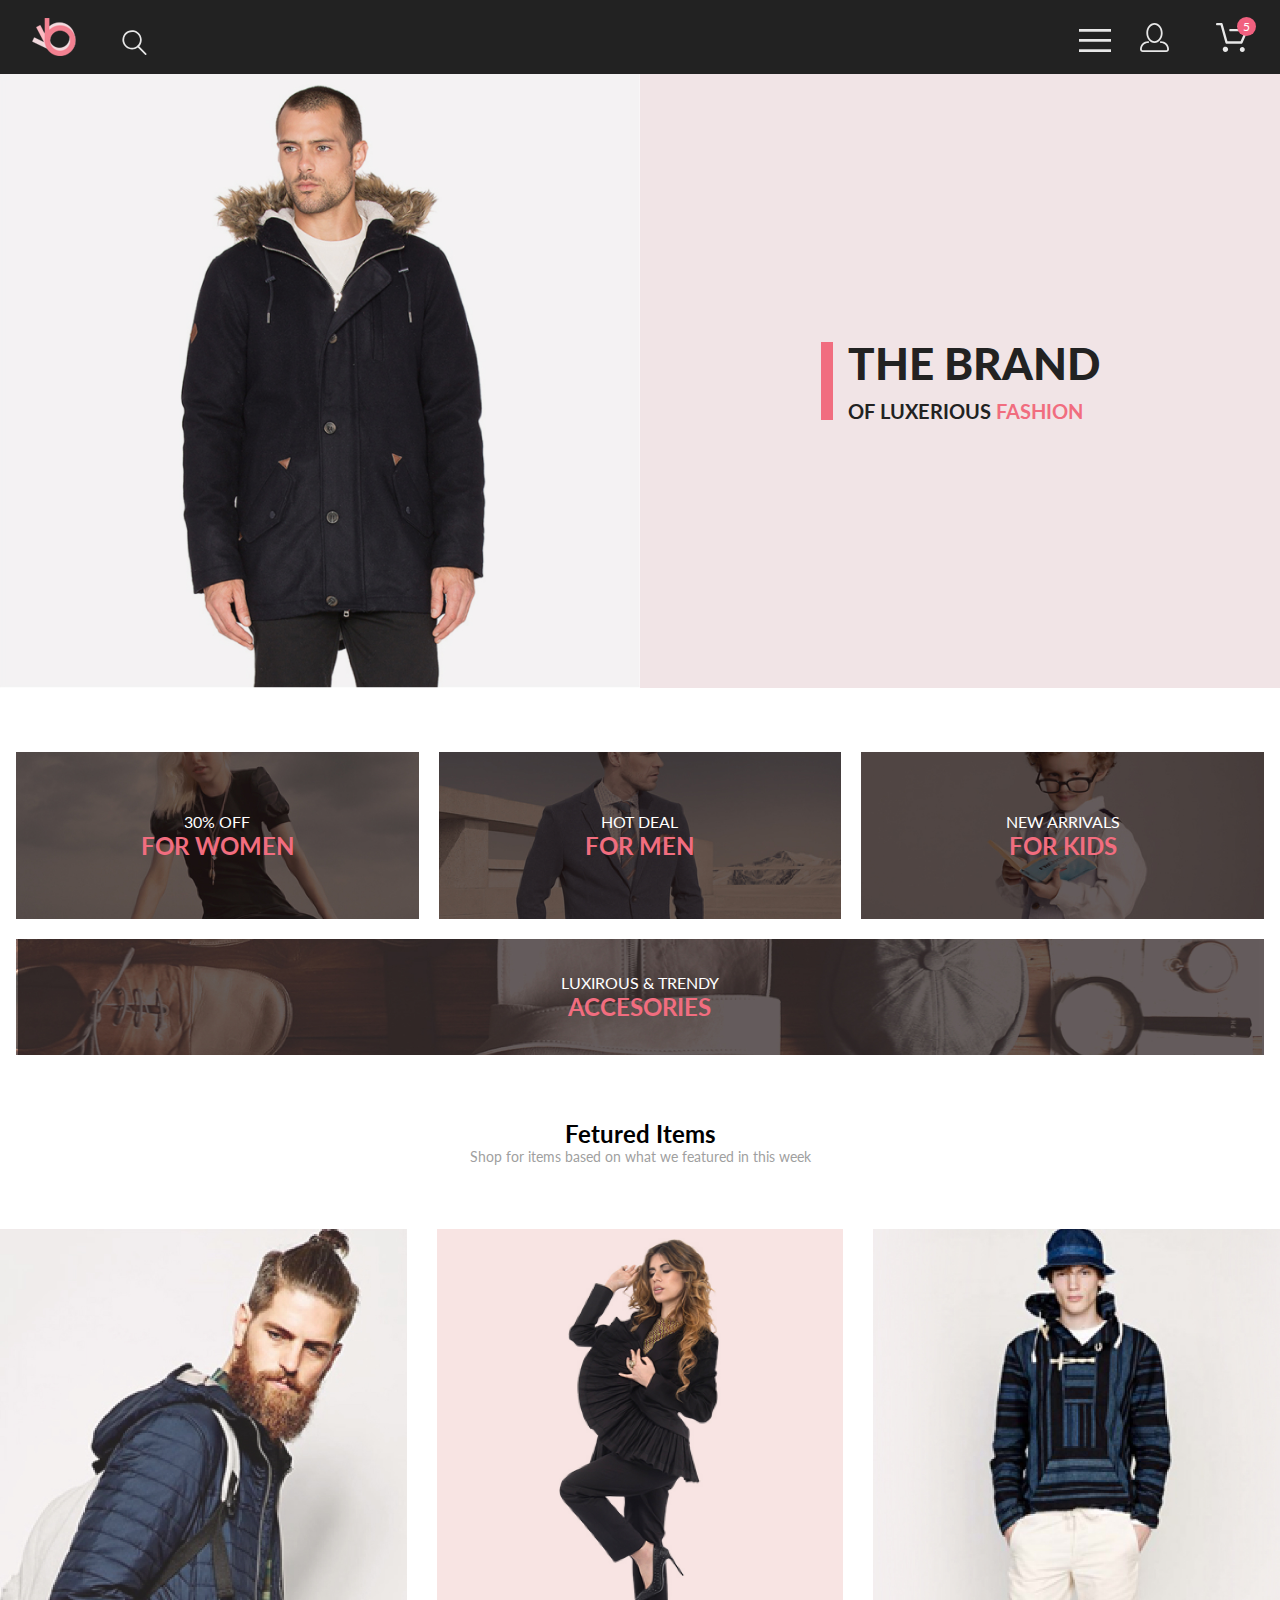
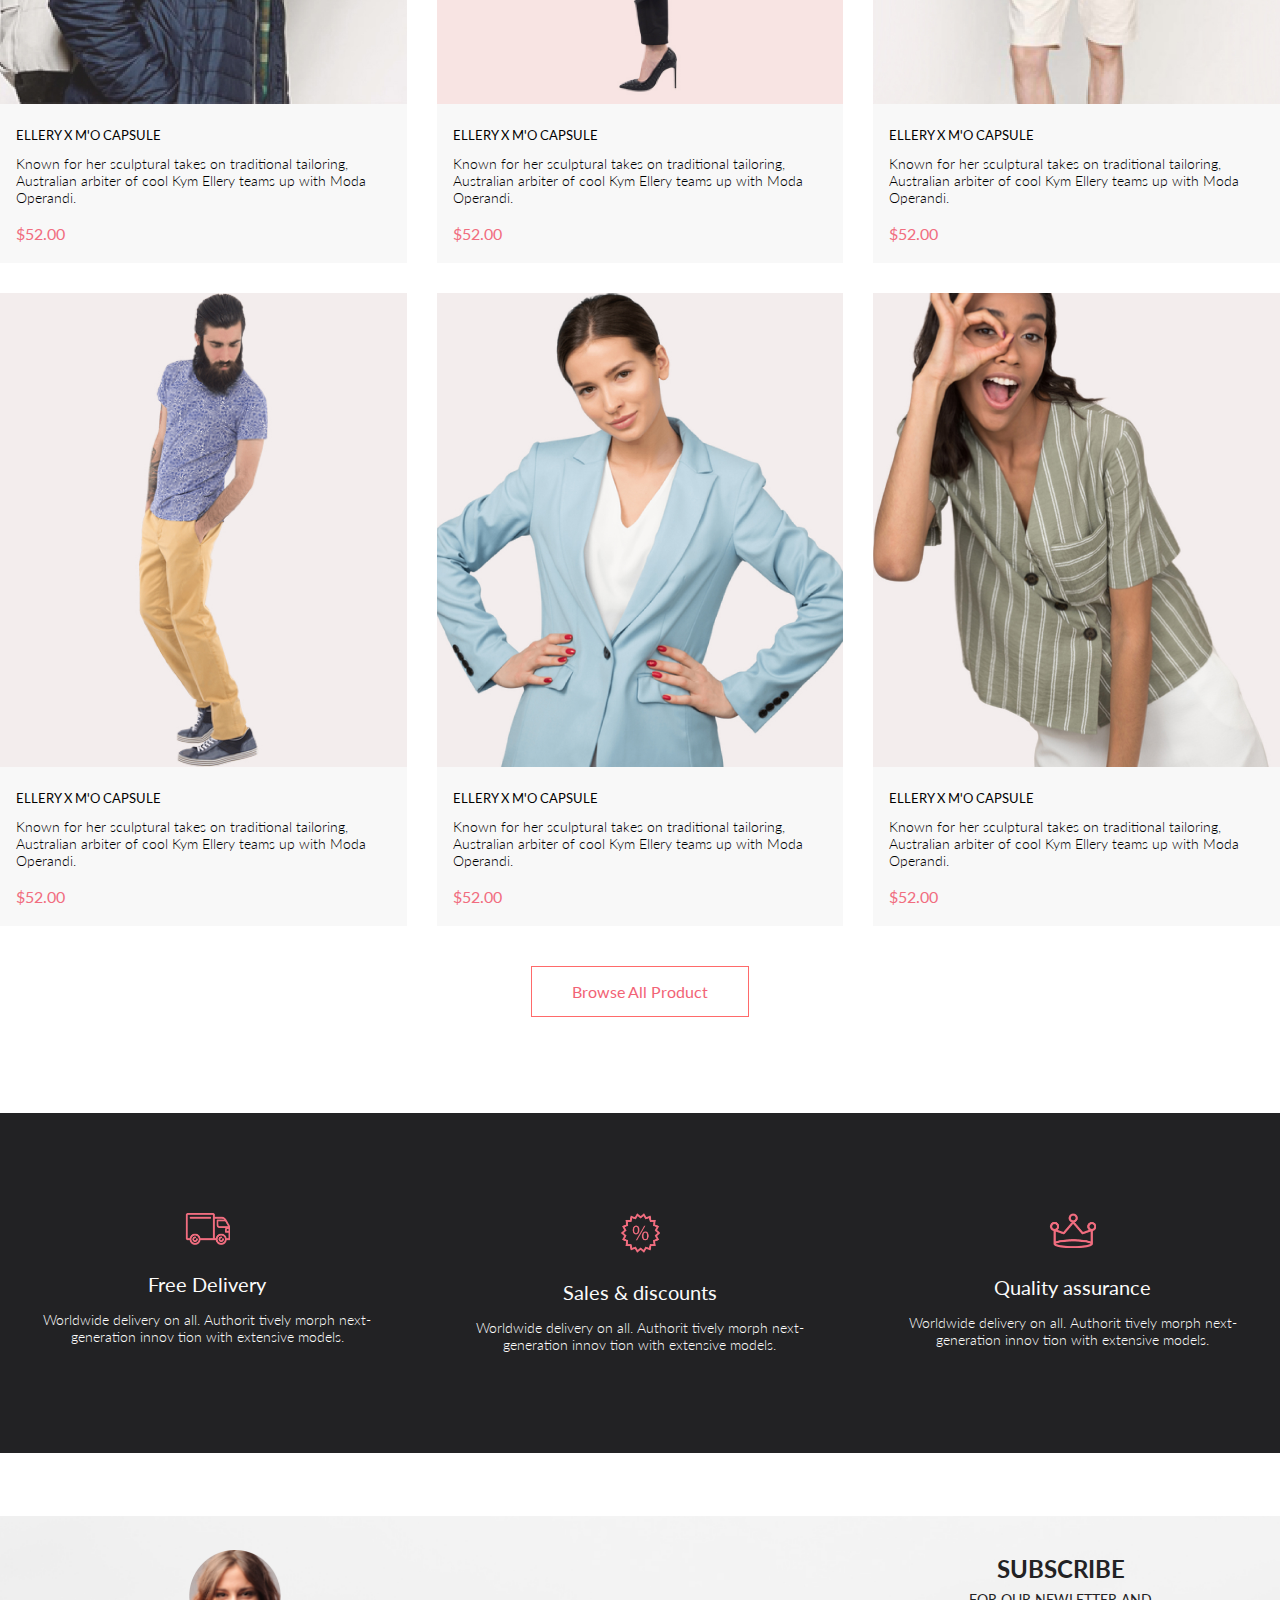
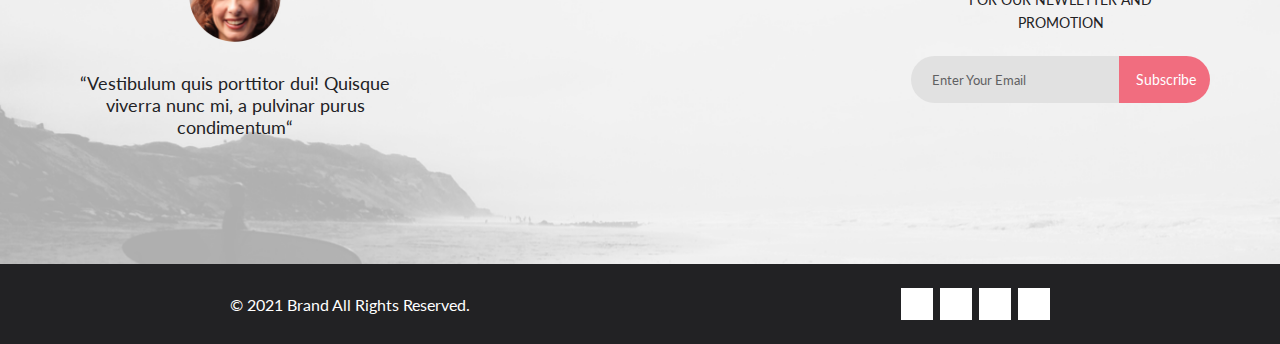
<file: site_1/index.html>
<!DOCTYPE html>
<html lang="en">

<head>
    <meta charset="UTF-8">
    <meta http-equiv="X-UA-Compatible" content="IE=edge">
    <meta name="viewport" content="width=device-width, initial-scale=1.0">
    <title>Document</title>
    <link rel="stylesheet" href="https://cdnjs.cloudflare.com/ajax/libs/font-awesome/6.1.1/css/all.min.css"
        integrity="sha512-KfkfwYDsLkIlwQp6LFnl8zNdLGxu9YAA1QvwINks4PhcElQSvqcyVLLD9aMhXd13uQjoXtEKNosOWaZqXgel0g=="
        crossorigin="anonymous" referrerpolicy="no-referrer" />
    <link rel="stylesheet" href="style.css">
</head>

<body>

    <div class="header">
        <div class="container">
            <div class="left_header">
                <img src="icons/logo.svg" alt="logo">
                <img class="search_icon" src="icons/search.svg" alt=search">
            </div>
            <div class="right_header">
                <img class="menu_icon header_bars" src="icons/menu_icon.svg" alt="menu">
                <img class="user_icon" src="icons/people_icon.svg" alt="user">
                <span class="cart_icon_wrap">
                    <img class="cart_icon" src="icons/basket_icon.svg" alt="cart">
                    <span>5</span>
                </span>
            </div>
        </div>
    </div>

    <div class="brand_wrap">

        <div class="brand_left">
            <img src="img/main_img_man.jpg" alt="man">
        </div>
        <div class="brand_right">
            <div class="brand_promo_wrap">
                <div>
                    THE BRAND
                </div>
                <div>
                    OF LUXERIOUS <span>FASHION</span>
                </div>
            </div>
        </div>

        <div class="brand_dark hidden">
            <div class="menu">
                <img class="menu_close" src="icons/cross.svg" alt="menu close">

                <div class="menu_title">
                    MENU
                </div>

                <div class="menu_unit">
                    <div class="menu_header">
                        MAN
                    </div>
                    <a href="#">Accessories</a>
                    <a href="#">Bags</a>
                    <a href="#">Denim</a>
                    <a href="#">T-Shirts</a>
                </div>

                <div class="menu_unit">
                    <div class="menu_header">
                        WOMAN
                    </div>
                    <a href="#">Accessories</a>
                    <a href="#">Jackets & Coats</a>
                    <a href="#">Polos</a>
                    <a href="#">T-Shirts</a>
                    <a href="#">Shirts</a>
                </div>

                <div class="menu_unit">
                    <div class="menu_header">
                        KIDS
                    </div>
                    <a href="#">Accessories</a>
                    <a href="#">Jackets & Coats</a>
                    <a href="#">Polos</a>
                    <a href="#">T-Shirts</a>
                    <a href="#">Shirts</a>
                    <a href="#">Bags</a>
                </div>

            </div>
        </div>

    </div>

    <div class="offers container">
        <div class="offer_women">
            <img class="offer_ing_three" src="img/img__for_women.jpg" alt="offer for women">
            <div class="offer_title">
                <div class="offer_title__top">
                    30% OFF
                </div>
                <div class="offer_title__bottom">
                    FOR WOMEN
                </div>
            </div>
        </div>
        <div class="offer_men">
            <img class="offer_img_three" src="img/img__for_men.jpg" alt="offer for men">
            <div class="offer_title">
                <div class="offer_title__top">
                    HOT DEAL
                </div>
                <div class="offer_title__bottom">
                    FOR MEN
                </div>
            </div>
        </div>
        <div class="offer_kids">
            <img class="offer_img_three" src="img/img__for_kids.jpg" alt="offer for kids">
            <div class="offer_title">
                <div class="offer_title__top">
                    NEW ARRIVALS
                </div>
                <div class="offer_title__bottom">
                    FOR KIDS
                </div>
            </div>
        </div>
        <div class="offer_accesories">
            <img class="offer_img_last" src="img/img__accesories.jpg" alt="offer accesories">
            <div class="offer_title">
                <div class="offer_title__top">
                    LUXIROUS & TRENDY
                </div>
                <div class="offer_title__bottom">
                    ACCESORIES
                </div>
            </div>
        </div>
    </div>

    <div class="featured container">
        <h2 class="featured_header">
            Fetured Items
        </h2>
        <div class="featured_title">
            Shop for items based on what we featured in this week
        </div>

        <div class="featured_items">
            <div class="featured_item">
                <div class="featured_img_wrap">
                    <img src="img/featured_img_1.jpg" alt="photo with man">
                    <div class="featured_img_dark">
                        <button>
                            <img src="icons/basket_icon.svg" alt="basket icon">
                            Add to Cart
                        </button>
                    </div>
                </div>

                <div class="featured_data">
                    <div class="featured_name">
                        ELLERY X M'O CAPSULE
                    </div>
                    <div class="featured_text">
                        Known for her sculptural takes on traditional tailoring, Australian arbiter of cool Kym Ellery
                        teams
                        up with Moda Operandi.
                    </div>
                    <div class="featured_price">
                        $52.00
                    </div>
                </div>
            </div>
            <div class="featured_item">
                <div class="featured_img_wrap">
                    <img src="img/featured_img_2.jpg" alt="photo with woman">
                    <div class="featured_img_dark">
                        <button>
                            <img src="icons/basket_icon.svg" alt="basket icon">
                            Add to Cart
                        </button>
                    </div>
                </div>

                <div class="featured_data">
                    <div class="featured_name">
                        ELLERY X M'O CAPSULE
                    </div>
                    <div class="featured_text">
                        Known for her sculptural takes on traditional tailoring, Australian arbiter of cool Kym Ellery
                        teams
                        up with Moda Operandi.
                    </div>
                    <div class="featured_price">
                        $52.00
                    </div>
                </div>
            </div>
            <div class="featured_item">
                <div class="featured_img_wrap">
                    <img src="img/featured_img_3.jpg" alt="photo with man">
                    <div class="featured_img_dark">
                        <button>
                            <img src="icons/basket_icon.svg" alt="basket icon">
                            Add to Cart
                        </button>
                    </div>
                </div>
                <div class="featured_data">
                    <div class="featured_name">
                        ELLERY X M'O CAPSULE
                    </div>
                    <div class="featured_text">
                        Known for her sculptural takes on traditional tailoring, Australian arbiter of cool Kym Ellery
                        teams
                        up with Moda Operandi.
                    </div>
                    <div class="featured_price">
                        $52.00
                    </div>
                </div>
            </div>
            <div class="featured_item">
                <div class="featured_img_wrap">
                    <img src="img/featured_img_4.jpg" alt="photo with man">
                    <div class="featured_img_dark">
                        <button>
                            <img src="icons/basket_icon.svg" alt="basket icon">
                            Add to Cart
                        </button>
                    </div>
                </div>

                <div class="featured_data">
                    <div class="featured_name">
                        ELLERY X M'O CAPSULE
                    </div>
                    <div class="featured_text">
                        Known for her sculptural takes on traditional tailoring, Australian arbiter of cool Kym Ellery
                        teams
                        up with Moda Operandi.
                    </div>
                    <div class="featured_price">
                        $52.00
                    </div>
                </div>
            </div>
            <div class="featured_item">
                <div class="featured_img_wrap">
                    <img src="img/featured_img_5.jpg" alt="photo with woman">
                    <div class="featured_img_dark">
                        <button>
                            <img src="icons/basket_icon.svg" alt="basket icon">
                            Add to Cart
                        </button>
                    </div>
                </div>

                <div class="featured_data">
                    <div class="featured_name">
                        ELLERY X M'O CAPSULE
                    </div>
                    <div class="featured_text">
                        Known for her sculptural takes on traditional tailoring, Australian arbiter of cool Kym Ellery
                        teams
                        up with Moda Operandi.
                    </div>
                    <div class="featured_price">
                        $52.00
                    </div>
                </div>
            </div>
            <div class="featured_item">
                <div class="featured_img_wrap">
                    <img src="img/featured_img_6.jpg" alt="photo with woman">
                    <div class="featured_img_dark">
                        <button>
                            <img src="icons/basket_icon.svg" alt="basket icon">
                            Add to Cart
                        </button>
                    </div>
                </div>

                <div class="featured_data">
                    <div class="featured_name">
                        ELLERY X M'O CAPSULE
                    </div>
                    <div class="featured_text">
                        Known for her sculptural takes on traditional tailoring, Australian arbiter of cool Kym Ellery
                        teams
                        up with Moda Operandi.
                    </div>
                    <div class="featured_price">
                        $52.00
                    </div>
                </div>
            </div>
        </div>

        <button class="featured_browse_btn">
            Browse All Product
        </button>
    </div>

    <div class="services">
        <div class="container">

            <div class="services_unit">
                <img class="truck_img" src="icons/services_truck.png" alt="truck icon">
                <div class="services_title">
                    Free Delivery
                </div>
                <div class="services_text">
                    Worldwide delivery on all. Authorit tively morph next-generation innov tion with extensive models.
                </div>
            </div>
            <div class="services_unit">
                <img class="percent_img" src="icons/services_percent.png" alt="discount icon">
                <div class="services_title">
                    Sales & discounts
                </div>
                <div class="services_text">
                    Worldwide delivery on all. Authorit tively morph next-generation innov tion with extensive models.
                </div>
            </div>
            <div class="services_unit">
                <img class="crown_img" src="icons/services_crown.png" alt="crown icon">
                <div class="services_title">
                    Quality assurance
                </div>
                <div class="services_text">
                    Worldwide delivery on all. Authorit tively morph next-generation innov tion with extensive models.
                </div>
            </div>

        </div>
    </div>

    <div class="subscribe">
        <div class="container">
            <div class="subscribe_left">
                <img src="img/woman_face.png" alt="photo with woman">
                <div class="subscribe_user_text">
                    “Vestibulum quis porttitor dui! Quisque viverra nunc mi, a pulvinar purus condimentum“
                </div>
            </div>

            <div class="subscribe_right">
                <div class="subscribe_title">
                    SUBSCRIBE
                </div>
                <div class="subscribe_text">
                    FOR OUR NEWLETTER AND PROMOTION
                </div>
                <form class="subscribe_form" action="">
                    <input type="text" placeholder="Enter Your Email">
                    <button>Subscribe</button>
                </form>
            </div>
        </div>
    </div>

    <div class="footer">

        <div class="footer_left">
            <a href="#"><i class="fa-brands fa-facebook-f"></i></a>
            <a href="#"><i class="fa-brands fa-instagram"></i></a>
            <a href="#"><i class="fa-brands fa-pinterest-p"></i></a>
            <a href="#"><i class="fa-brands fa-twitter"></i></a>
        </div>
        <div class="footer_right">
            &copy; 2021 Brand All Rights Reserved.
        </div>

    </div>

    <script src="script.js"></script>
</body>

</html>
</file>
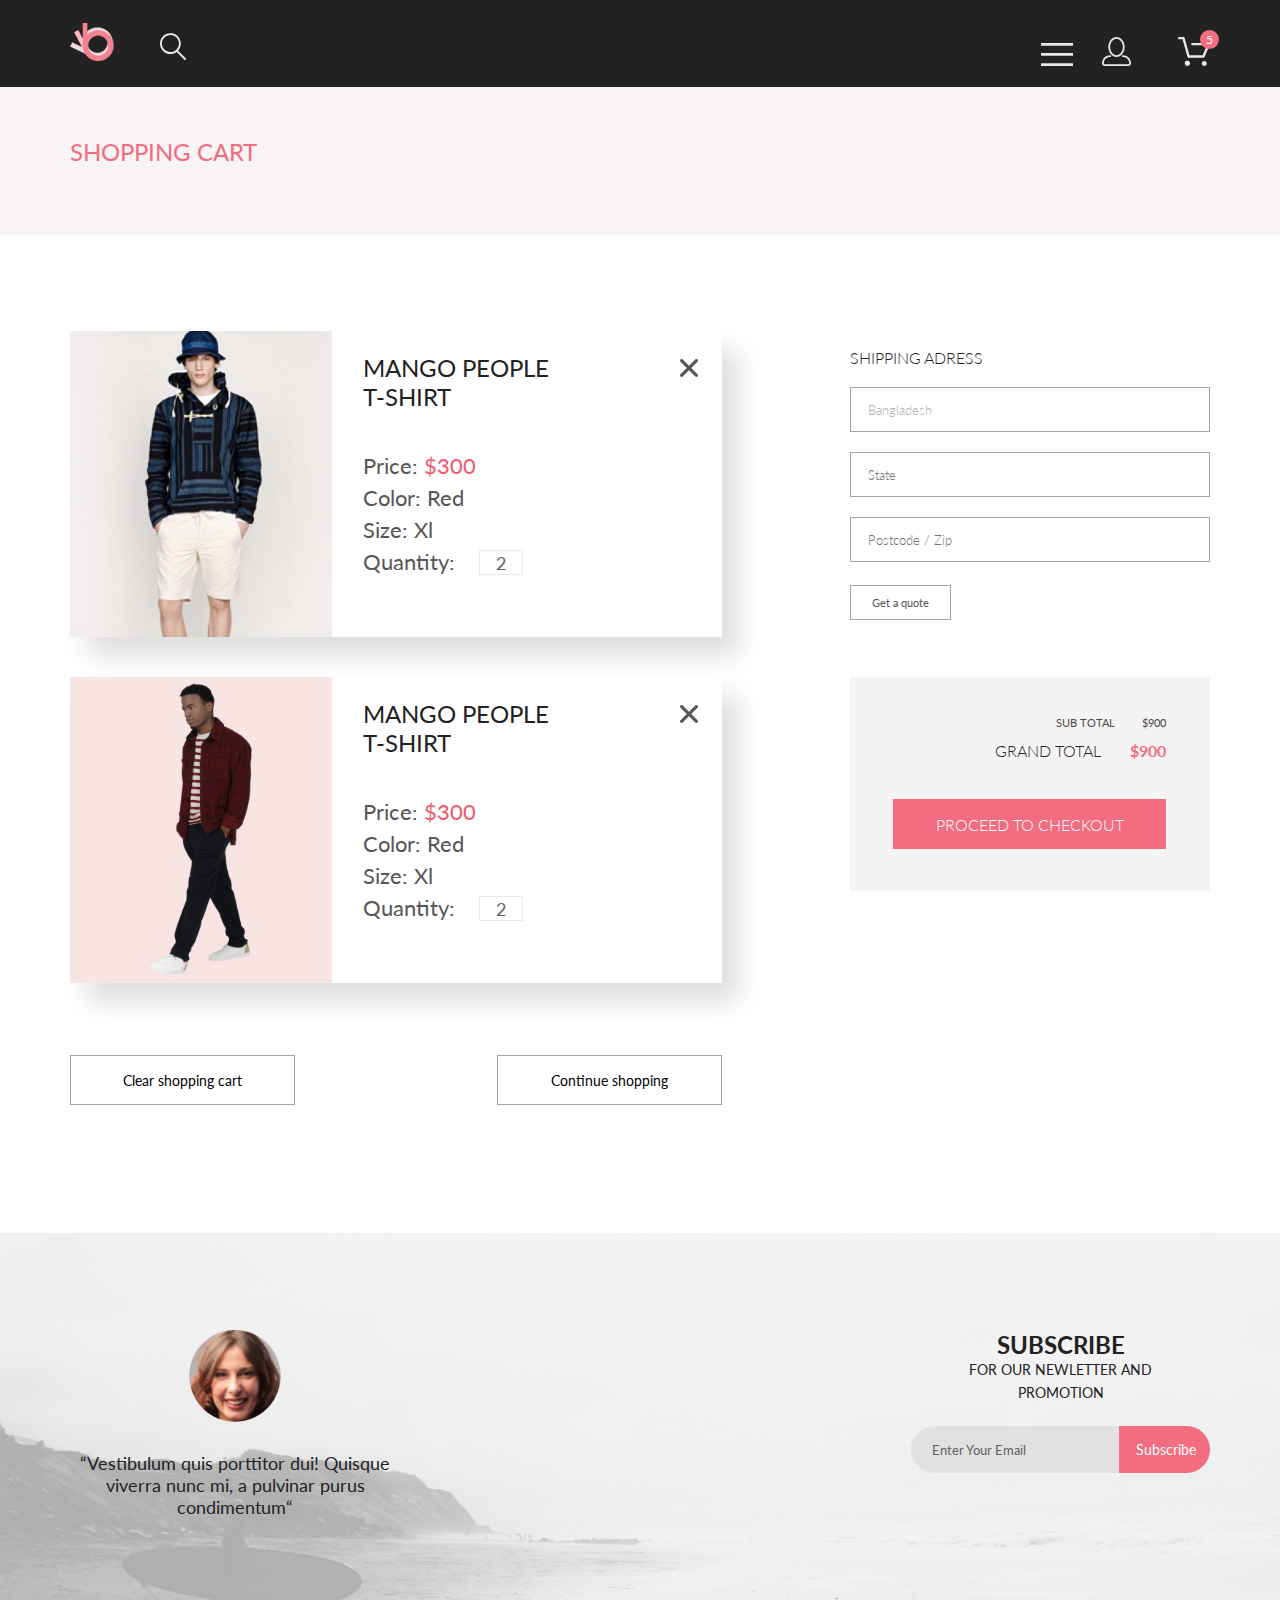
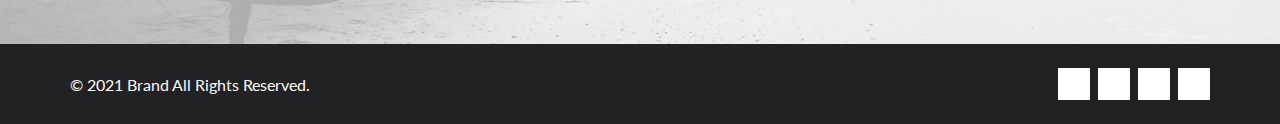
<file: Site_1_cart/index.html>
<!DOCTYPE html>
<html lang="en">

<head>
    <meta charset="UTF-8">
    <meta http-equiv="X-UA-Compatible" content="IE=edge">
    <meta name="viewport" content="width=device-width, initial-scale=1.0">
    <title>Document</title>
    <link rel="stylesheet" href="style.css">
    <link rel="stylesheet" href="https://cdnjs.cloudflare.com/ajax/libs/font-awesome/6.1.1/css/all.min.css"
        integrity="sha512-KfkfwYDsLkIlwQp6LFnl8zNdLGxu9YAA1QvwINks4PhcElQSvqcyVLLD9aMhXd13uQjoXtEKNosOWaZqXgel0g=="
        crossorigin="anonymous" referrerpolicy="no-referrer" />
</head>

<body>

    <header>
        <div class="container">
            <div class="header_left">
                <img class="header_logo" src="icons/logo.svg" alt="logo">
                <img class="header_search" src="icons/search.svg" alt="search">
            </div>

            <div class="header_right">
                <img class="header_menu" src="icons/menu_icon.svg" alt="menu icon">
                <img class="header_profile" src="icons/people_icon.svg" alt="profile icon">
                <span class="busket_wrapper">
                    <span class="busket_wrapper__number">5</span>
                    <img class="header_basket" src="icons/basket_icon.svg" alt="basket icon">
                </span>
            </div>
        </div>
    </header>

    <nav class="cart">
        <div class="cart__container">
            <div class="cart_left">
                <h1>SHOPPING CART</h1>
            </div>
        </div>
    </nav>

    <div class="cart__container_bottom">

        <div class="cart__item_wrapper">

            <div class="cart__item">
                <img src="img/featured_img_3.jpg" alt="photo with man" class="cart__item_img">
                <div class="cart__item_specifications">
                    <h2 class="cart__item_text">MANGO PEOPLE T-SHIRT</h2>
                    <span>Price: <span class="cart__item_text_red">$300</span></span>
                    <span>Color: Red</span>
                    <span>Size: Xl</span>
                    <div class="cart__item_quantityWrapper">
                        <span>Quantity:</span>
                        <input class="cart__item_quantity" type="text" value="2">
                    </div>
                    <img src="icons/close_icon.svg" alt="close icon" class="cart__item_closeIcon">
                </div>
            </div>

            <div class="cart__item cart__item_two">
                <img src="img/p_main_img_2.jpg" alt="photo with man" class="cart__item_img">
                <div class="cart__item_specifications">
                    <h2 class="cart__item_text">MANGO PEOPLE T-SHIRT</h2>
                    <span>Price: <span class="cart__item_text_red">$300</span></span>
                    <span>Color: Red</span>
                    <span>Size: Xl</span>
                    <div class="cart__item_quantityWrapper">
                        <span>Quantity:</span>
                        <input class="cart__item_quantity" type="text" value="2">
                    </div>
                    <img src="icons/close_icon.svg" alt="close icon" class="cart__item_closeIcon">
                </div>
            </div>

        </div>

        <div class="cart__btn_wrapper">
            <button class="cart__btn_left">Clear shopping cart</button>
            <button class="cart__btn_right">Continue shopping</button>
        </div>

        <div class="cart__adress_wrapper">

            <form class="cart__adress">
                <h2 class="cart__adress_title">SHIPPING ADRESS</h2>
                <input type="text" placeholder="Bangladesh">
                <input type="text" placeholder="State">
                <input type="text" placeholder="Postcode / Zip">
                <div class="cart__adress_btn_wrapper">
                    <button class="cart__adress_btn">Get a quote</button>
                </div>
            </form>

            <div class="cart__checkout">
                <div class="cart__checkout_subTotal">SUB TOTAL <span class="cart__checkout_subTotal_price">$900</span>
                </div>
                <div class="cart__checkout_total">GRAND TOTAL <span class="cart__checkout_total_price">$900</span></div>
                <button class="cart__checkout_btn">PROCEED TO CHECKOUT</button>
            </div>

        </div>

    </div>


    <div class="subscribe">
        <div class="container">
            <div class="subscribe_left">
                <img src="img/woman_face.png" alt="photo with woman">
                <div class="subscribe_user_text">
                    “Vestibulum quis porttitor dui! Quisque viverra nunc mi, a pulvinar purus condimentum“
                </div>
            </div>

            <div class="subscribe_right">
                <div class="subscribe_title">
                    SUBSCRIBE
                </div>
                <div class="subscribe_text">
                    FOR OUR NEWLETTER AND PROMOTION
                </div>
                <form class="subscribe_form" action="#">
                    <input type="text" placeholder="Enter Your Email">
                    <button>Subscribe</button>
                </form>
            </div>
        </div>
    </div>

    <footer>
        <div class="container">
            <div class="footer_right">
                <a href="#"><i class="fa-brands fa-facebook-f"></i></a>
                <a href="#"><i class="fa-brands fa-instagram"></i></a>
                <a href="#"><i class="fa-brands fa-pinterest-p"></i></a>
                <a href="#"><i class="fa-brands fa-twitter"></i></a>
            </div>

            <div class="footer_left">
                &copy; 2021 Brand All Rights Reserved.
            </div>
        </div>
    </footer>

</body>

</html>
</file>
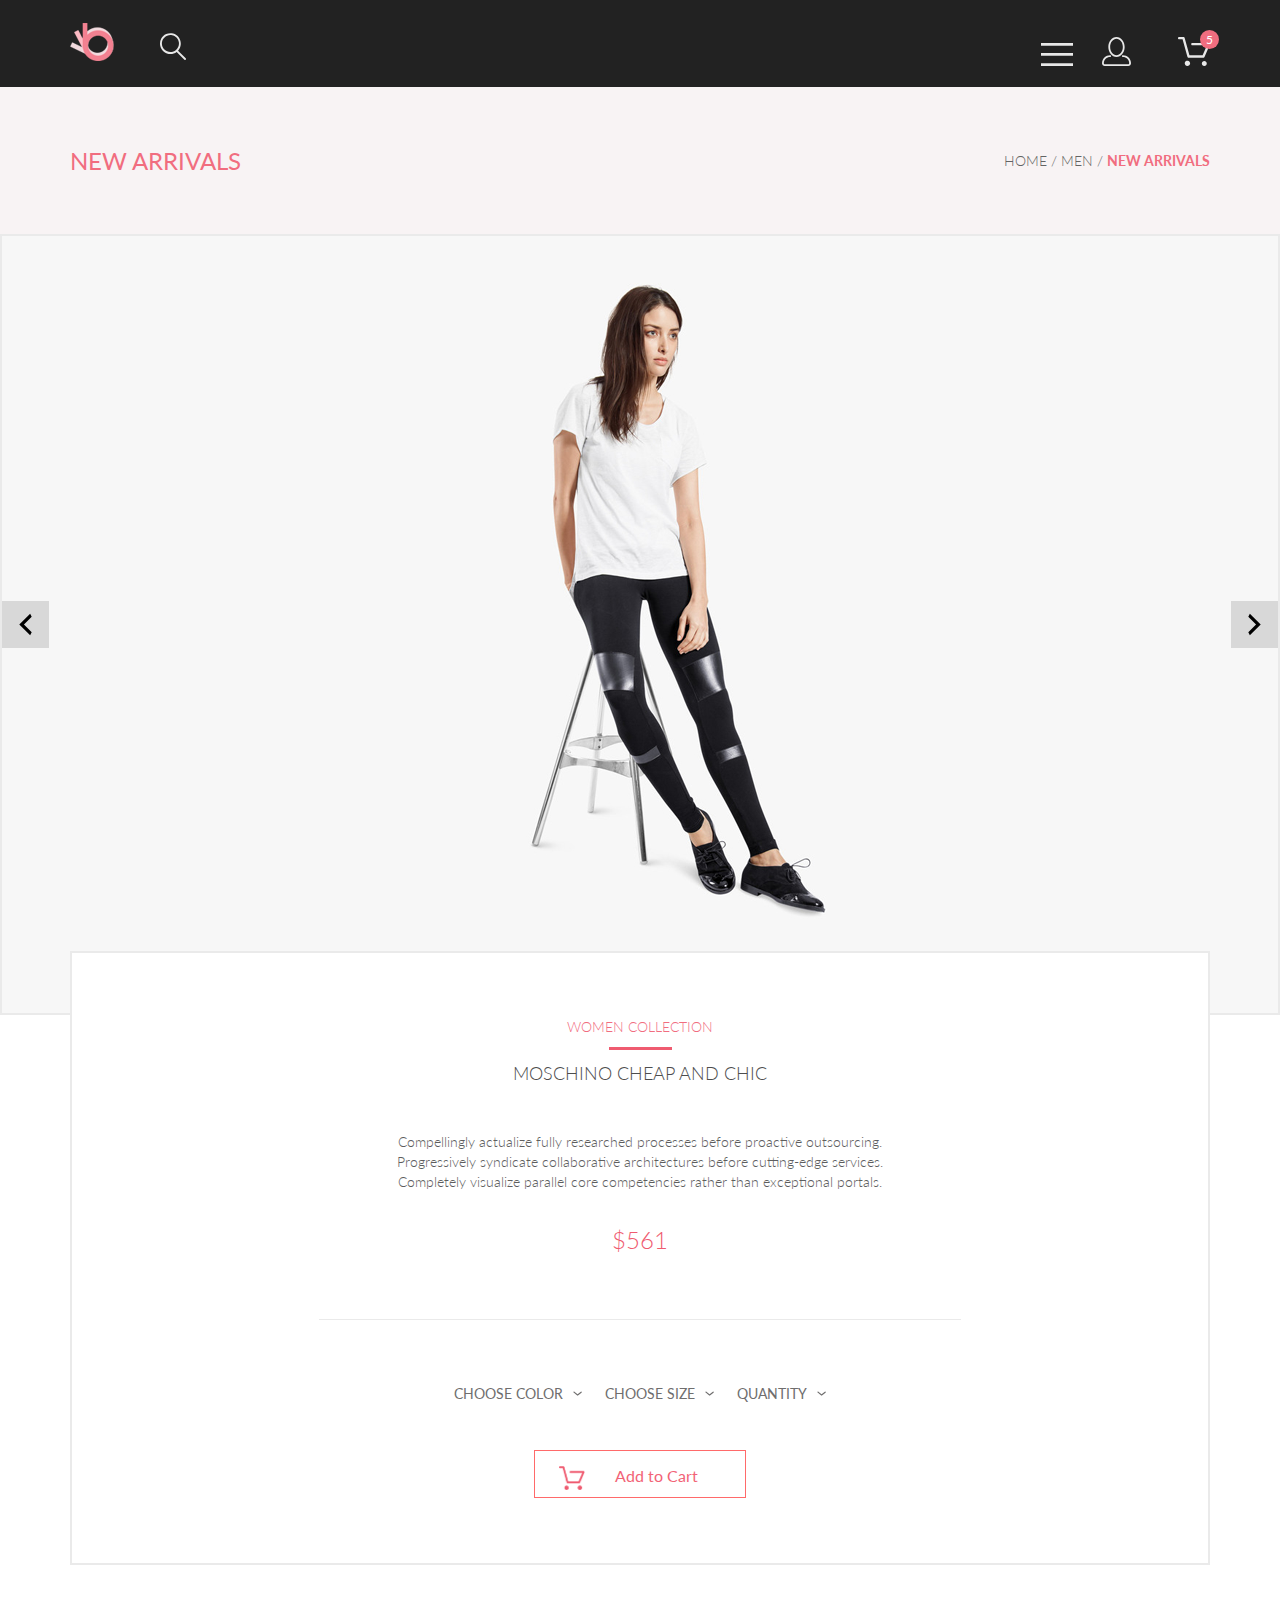
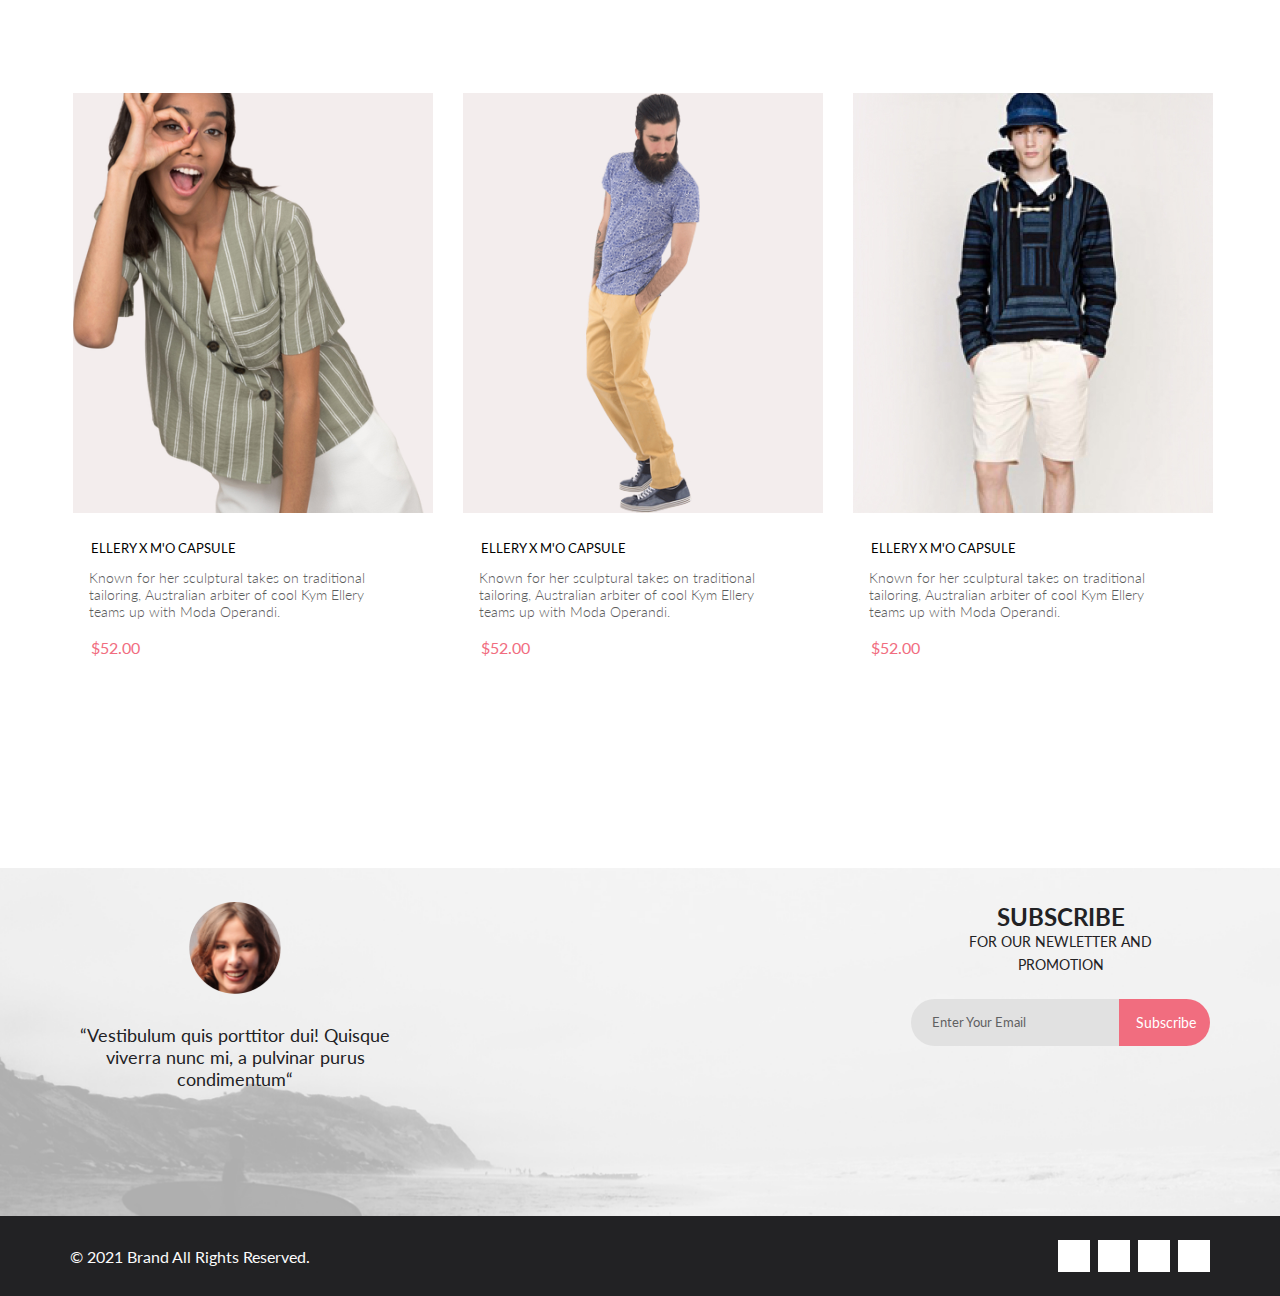
<file: Site_1_product/index.html>
<!DOCTYPE html>
<html lang="en">

<head>
    <meta charset="UTF-8">
    <meta http-equiv="X-UA-Compatible" content="IE=edge">
    <meta name="viewport" content="width=device-width, initial-scale=1.0">
    <title>Document</title>
    <link rel="stylesheet" href="style.css">
    <link rel="stylesheet" href="https://cdnjs.cloudflare.com/ajax/libs/font-awesome/6.1.1/css/all.min.css"
        integrity="sha512-KfkfwYDsLkIlwQp6LFnl8zNdLGxu9YAA1QvwINks4PhcElQSvqcyVLLD9aMhXd13uQjoXtEKNosOWaZqXgel0g=="
        crossorigin="anonymous" referrerpolicy="no-referrer" />
</head>

<body>

    <header>
        <div class="container">
            <div class="header_left">
                <img class="header_logo" src="icons/logo.svg" alt="logo">
                <img class="header_search" src="icons/search.svg" alt="search">
            </div>

            <div class="header_right">
                <img class="header_menu" src="icons/menu_icon.svg" alt="menu icon">
                <img class="header_profile" src="icons/people_icon.svg" alt="profile icon">
                <span class="busket_wrapper">
                    <span class="busket_wrapper__number">5</span>
                    <img class="header_basket" src="icons/basket_icon.svg" alt="basket icon">
                </span>
            </div>
        </div>
    </header>

    <nav class="arrivals">
        <div class="container">
            <div class="arrivals_left">
                <h1>NEW ARRIVALS </h1>
            </div>

            <div class="arrivals_right">
                <p>HOME / MEN / <span>NEW ARRIVALS</span></p>
            </div>
        </div>
    </nav>

    <div class="slider">
        <img src="img/product_slider.jpg" alt="photo with woman" class="slider__img">
        <div class="slider__left"></div>
        <div class="slider__right"></div>
    </div>

    <div class="collection">
        <div class="collection__inside">
            <h2 class="collection__title">WOMEN COLLECTION</h2>
            <div class="collection__divider_pink"></div>
            <div class="collection__subtitle">MOSCHINO CHEAP AND CHIC</div>
            <div class="collection__text">
                Compellingly actualize fully researched processes before proactive outsourcing. Progressively syndicate
                collaborative architectures before cutting-edge services. Completely visualize parallel core
                competencies rather than exceptional portals.
            </div>
            <div class="collection__price">
                $561
            </div>

            <div class="collection__divider_grey"></div>

            <div class="collection__filter">
                <div class="collection__filter_item">
                    <div class="collection__filter_item_text">
                        CHOOSE COLOR
                    </div>
                    <img src="icons/product__filter_img.svg" alt="open filter icon"
                        class="collection__filter_item_openImg">
                </div>

                <div class="collection__filter_item">
                    <div class="collection__filter_item_text">
                        CHOOSE SIZE
                    </div>
                    <img src="icons/product__filter_img.svg" alt="open filter icon"
                        class="collection__filter_item_openImg">
                </div>

                <div class="collection__filter_item">
                    <div class="collection__filter_item_text">
                        QUANTITY
                    </div>
                    <img src="icons/product__filter_img.svg" alt="open filter icon"
                        class="collection__filter_item_openImg">
                </div>
            </div>

            <button class="collection__btn">
                <img src="icons/product__filter_cart.png" alt="cart picture" class="collection__btn_img">
                <span class="collection__btn_text">Add to Cart</span>
            </button>

        </div>
    </div>

    <div class="examples">
        <div class="examples__items">
            <div class="examples__item_wrapper">
                <img src="img/featured_img_4.jpg" alt="photo with man" class="examples__item_img">
                <div class="examples__item_title">ELLERY X M'O CAPSULE</div>
                <div class="examples__item_text">Known for her sculptural takes on traditional tailoring, Australian
                    arbiter
                    of cool Kym Ellery teams up with Moda Operandi.</div>
                <div class="examples__item_price">$52.00</div>
            </div>

            <div class="examples__item_wrapper">
                <img src="img/featured_img_3.jpg" alt="photo with man" class="examples__item_img">
                <div class="examples__item_title">ELLERY X M'O CAPSULE</div>
                <div class="examples__item_text">Known for her sculptural takes on traditional tailoring, Australian
                    arbiter
                    of cool Kym Ellery teams up with Moda Operandi.</div>
                <div class="examples__item_price">$52.00</div>
            </div>

            <div class="examples__item_wrapper">
                <img src="img/featured_img_6.jpg" alt="photo with woman" class="examples__item_img">
                <div class="examples__item_title">ELLERY X M'O CAPSULE</div>
                <div class="examples__item_text">Known for her sculptural takes on traditional tailoring, Australian
                    arbiter
                    of cool Kym Ellery teams up with Moda Operandi.</div>
                <div class="examples__item_price">$52.00</div>
            </div>
        </div>
    </div>

    <div class="subscribe">
        <div class="container">
            <div class="subscribe_left">
                <img src="img/woman_face.png" alt="photo with woman">
                <div class="subscribe_user_text">
                    “Vestibulum quis porttitor dui! Quisque viverra nunc mi, a pulvinar purus condimentum“
                </div>
            </div>

            <div class="subscribe_right">
                <div class="subscribe_title">
                    SUBSCRIBE
                </div>
                <div class="subscribe_text">
                    FOR OUR NEWLETTER AND PROMOTION
                </div>
                <form class="subscribe_form" action="#">
                    <input type="text" placeholder="Enter Your Email">
                    <button>Subscribe</button>
                </form>
            </div>
        </div>
    </div>

    <footer>
        <div class="container">
            <div class="footer_right">
                <a href="#"><i class="fa-brands fa-facebook-f"></i></a>
                <a href="#"><i class="fa-brands fa-instagram"></i></a>
                <a href="#"><i class="fa-brands fa-pinterest-p"></i></a>
                <a href="#"><i class="fa-brands fa-twitter"></i></a>
            </div>

            <div class="footer_left">
                &copy; 2021 Brand All Rights Reserved.
            </div>
        </div>
    </footer>

</body>

</html>
</file>
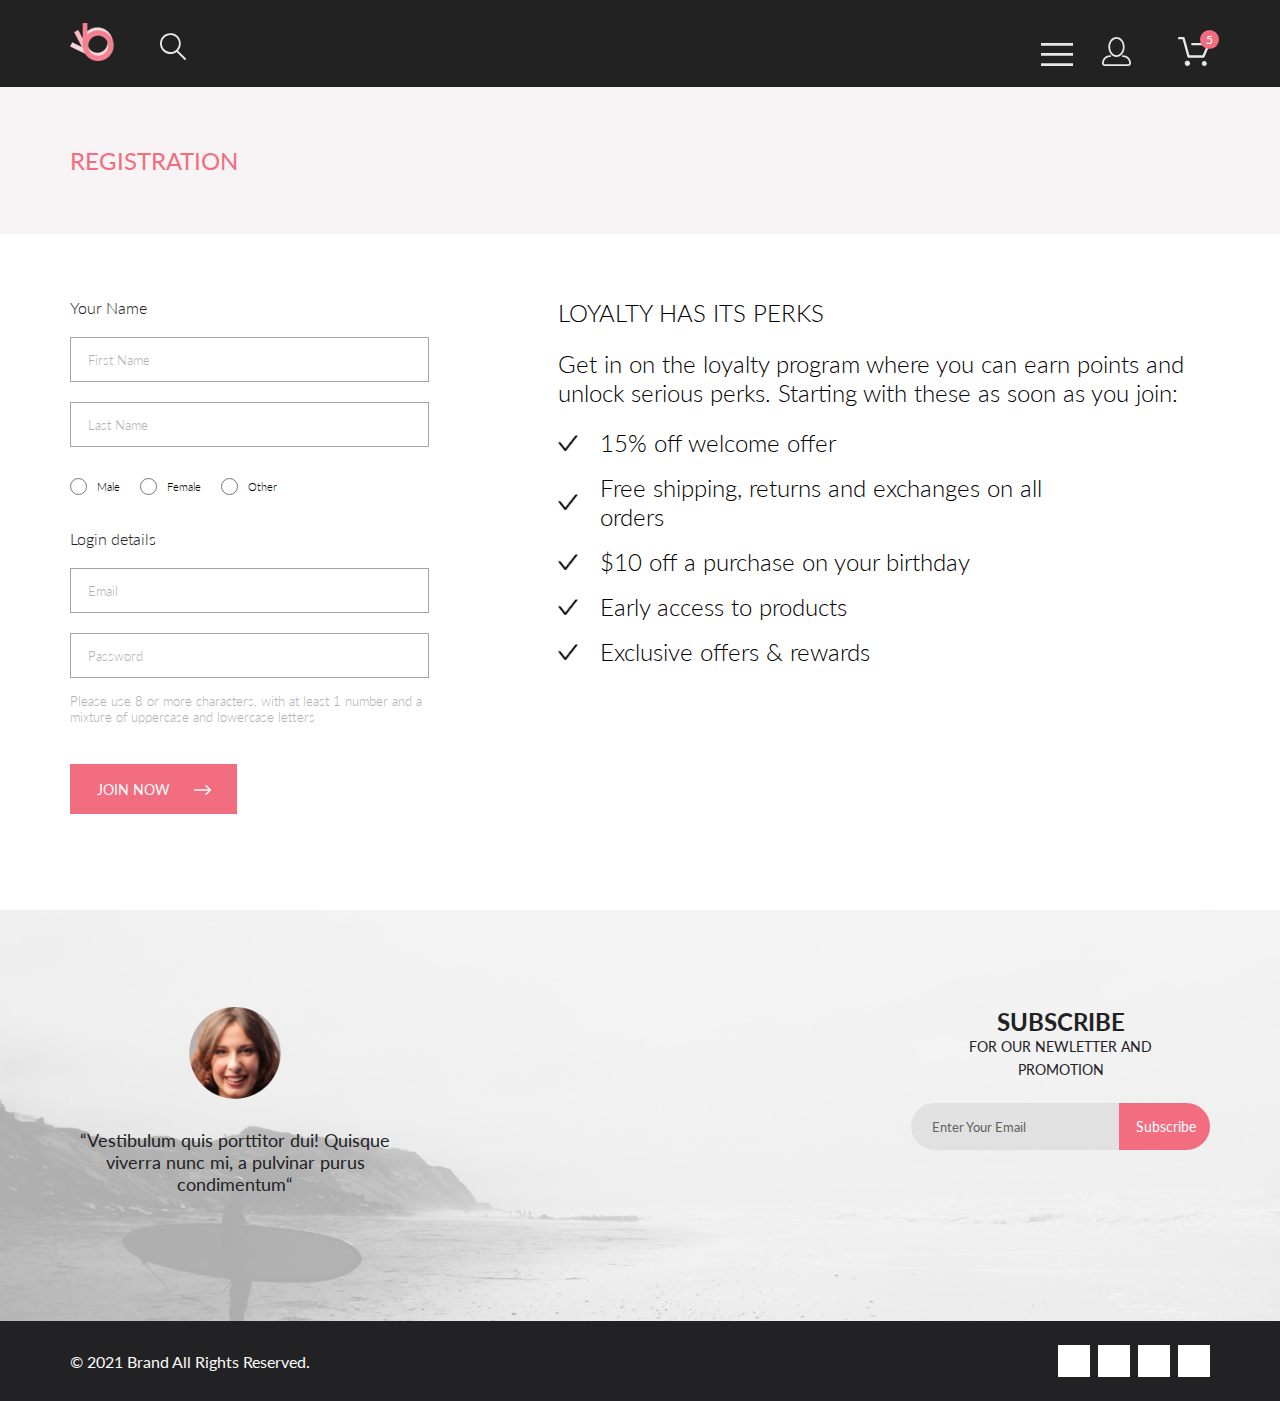
<file: Site_1_registration/index.html>
<!DOCTYPE html>
<html lang="en">

<head>
    <meta charset="UTF-8">
    <meta http-equiv="X-UA-Compatible" content="IE=edge">
    <meta name="viewport" content="width=device-width, initial-scale=1.0">
    <title>Document</title>
    <link rel="stylesheet" href="style.css">
    <link rel="stylesheet" href="https://cdnjs.cloudflare.com/ajax/libs/font-awesome/6.1.1/css/all.min.css"
        integrity="sha512-KfkfwYDsLkIlwQp6LFnl8zNdLGxu9YAA1QvwINks4PhcElQSvqcyVLLD9aMhXd13uQjoXtEKNosOWaZqXgel0g=="
        crossorigin="anonymous" referrerpolicy="no-referrer" />
</head>

<body>

    <header>
        <div class="container">
            <div class="header_left">
                <img class="header_logo" src="icons/logo.svg" alt="logo">
                <img class="header_search" src="icons/search.svg" alt="search">
            </div>

            <div class="header_right">
                <img class="header_menu" src="icons/menu_icon.svg" alt="menu icon">
                <img class="header_profile" src="icons/people_icon.svg" alt="profile icon">
                <span class="busket_wrapper">
                    <span class="busket_wrapper__number">5</span>
                    <img class="header_basket" src="icons/basket_icon.svg" alt="basket icon">
                </span>
            </div>
        </div>
    </header>

    <div class="registration">
        <div class="registration__container">
            <div class="registration_left">
                <h1>REGISTRATION</h1>
            </div>
        </div>
    </div>

    <div class="registration__mainWrapper">
        <div class="registrationAndPerksWrapper registration__container_main">

            <form class="registration__form" action="#">
                <h3 class="registration__form_name">Your Name</h3>
                <input class="registration__form_name_first registration__form_input_item" type="text"
                    placeholder="First Name">
                <input class="registration__form_name_Last registration__form_input_item" type="text"
                    placeholder="Last Name">

                <div class="registration__form_radioWrapper">
                    <input type="radio" name="gender" value="male"> Male
                    <input type="radio" name="gender" value="female"> Female
                    <input type="radio" name="gender" value="other"> Other
                </div>

                <h3 class="registration__form_details">Login details</h3>
                <input class="registration__form_details_email registration__form_input_item" type="email"
                    placeholder="Email">
                <input class="registration__form_details_password registration__form_input_item" type="password"
                    placeholder="Password">
                <p class="registration__form_details_info">
                    Please use 8 or more characters, with at least 1 number and a mixture of uppercase and lowercase
                    letters
                </p>
                <button class="registration__form_btn">JOIN NOW <img class="registration__form_btn_img"
                        src="icons/registration__form_btn_rightDirection.svg" alt="arrow right direction"></button>
            </form>

            <div class="perks">
                <h3 class="perks__title">LOYALTY HAS ITS PERKS</h3>
                <p class="perks__text">
                    Get in on the loyalty program where you can earn points and unlock serious perks. Starting with
                    these as
                    soon as you join:
                </p>
                <ul class="perks__item_wrapper">
                    <li class="perks__item">15% off welcome offer
                    </li>
                    <li class="perks__item">Free shipping, returns and exchanges on all orders

                    </li>
                    <li class="perks__item">$10 off a purchase on your birthday

                    </li>
                    <li class="perks__item">Early access to products</li>
                    <li class="perks__item">Exclusive offers & rewards</li>
                </ul>
            </div>

        </div>
    </div>

    <div class="subscribe">
        <div class="container">
            <div class="subscribe_left">
                <img src="img/woman_face.png" alt="photo with woman">
                <div class="subscribe_user_text">
                    “Vestibulum quis porttitor dui! Quisque viverra nunc mi, a pulvinar purus condimentum“
                </div>
            </div>

            <div class="subscribe_right">
                <div class="subscribe_title">
                    SUBSCRIBE
                </div>
                <div class="subscribe_text">
                    FOR OUR NEWLETTER AND PROMOTION
                </div>
                <form class="subscribe_form" action="#">
                    <input type="text" placeholder="Enter Your Email">
                    <button>Subscribe</button>
                </form>
            </div>
        </div>
    </div>

    <footer>
        <div class="container">
            <div class="footer_right">
                <a href="#"><i class="fa-brands fa-facebook-f"></i></a>
                <a href="#"><i class="fa-brands fa-instagram"></i></a>
                <a href="#"><i class="fa-brands fa-pinterest-p"></i></a>
                <a href="#"><i class="fa-brands fa-twitter"></i></a>
            </div>

            <div class="footer_left">
                &copy; 2021 Brand All Rights Reserved.
            </div>
        </div>
    </footer>

</body>

</html>
</file>
<file: site_1/style.css>
@import url("https://fonts.googleapis.com/css2?family=Lato:wght@400;700;900&display=swap");*{margin:0;font-family:Lato,sans-serif}.header{background:#222222;height:74px;padding:18px 16px;box-sizing:border-box}.header .container{display:flex;justify-content:space-between;align-items:center}.header .cart_icon_wrap,.header .user_icon{display:none}.header .search_icon{width:26px;height:26px;margin-left:41px}.header .menu_icon{width:32px;height:23px}.header .cart_icon_wrap{position:relative}.header .cart_icon_wrap span{display:inline-block;width:19px;height:19px;color:white;background:#F1607F;border-radius:50%;position:absolute;text-align:center;right:-8px;top:-19px;font-size:12px;line-height:19px}@media (min-width:768px){.header{padding-left:32px;padding-right:32px}.header .cart_icon_wrap,.header .user_icon{display:inline}.header .user_icon{margin-left:25px;margin-right:42px}}@media (min-width:1600px){.container{margin:0 auto;width:1140px}}.brand_wrap{display:flex;min-height:363px}.brand_wrap .brand_right{background:#F1E4E6;min-height:inherit;display:flex;justify-content:center;align-items:center;color:#222222;width:100%}.brand_wrap .brand_right .brand_promo_wrap{border-left:12px solid #F16D7F;padding-left:15px;height:61px}.brand_wrap .brand_right .brand_promo_wrap div:first-child{font-weight:900;font-size:38px;line-height:27px}.brand_wrap .brand_right .brand_promo_wrap div:last-child{font-weight:700;font-size:20px;line-height:24px;margin-top:14px}.brand_wrap .brand_right .brand_promo_wrap span{color:#F16D7F}@media (min-width:768px){.brand_wrap .brand_right .brand_promo_wrap{height:78px}.brand_wrap .brand_right .brand_promo_wrap div:first-child{font-size:44px;line-height:43px}.brand_wrap .brand_left{width:50%;min-height:inherit}.brand_wrap .brand_left img{display:block;min-height:inherit;width:100%}.brand_wrap .brand_right{width:50%}}@media (max-width:767.9px){.brand_left{display:none}}@media (min-width:1600px){.brand_wrap .brand_right{justify-content:flex-start}.brand_wrap .brand_right .brand_promo_wrap{margin-left:64px}.brand_wrap .brand_right .brand_promo_wrap div:first-child{font-size:48px}.brand_wrap .brand_right .brand_promo_wrap div:last-child{font-size:32px;margin-top:8px}}.brand_wrap{position:relative}.brand_dark{position:absolute;width:100%;height:100%;background:rgba(0,0,0,0.5)}.hidden{display:none}.menu{width:232px;height:inherit;background:white;margin-left:auto;box-shadow:6px 4px 35px rgba(0,0,0,0.21);padding:37px 24px;box-sizing:border-box;position:relative;max-height:inherit;overflow:auto}.menu .menu_close{position:absolute;right:16px;top:16px}.menu .menu_title{font-weight:700;font-size:14px;line-height:17px;color:#000000;margin-bottom:16px}.menu .menu_unit .menu_header{font-size:14px;line-height:33px;color:#F16D7F}.menu .menu_unit a{display:block;font-size:14px;line-height:33px;color:#6F6E6E;text-decoration:none;margin-left:21px}.offers{display:grid;grid-template-columns:1fr;grid-template-rows:repeat(3,247px) 111px;row-gap:32px;padding:64px 16px}.offers img{width:100%;height:100%;object-fit:cover;position:absolute;left:0;top:0}.offers div{position:relative}.offers .offer_title{position:relative;color:white;width:100%;height:100%;display:flex;flex-direction:column;justify-content:center;align-items:center;font-size:16px}.offers .offer_title .offer_title__bottom{font-weight:700;font-size:24px;line-height:29px;color:#F16D7F}@media (min-width:768px){.offers{grid-template-columns:repeat(3,1fr);grid-template-rows:167px 116px;gap:20px}.offers .offer_accesories{grid-column:1/-1}}.featured{margin-top:0;text-align:center;padding-left:8px;padding-right:8px;margin-bottom:96px}.featured_title{text-align:center;font-weight:400;font-size:14px;line-height:17px;color:#9F9F9F;margin-bottom:64px}.featured_items{display:grid;grid-template-columns:1fr;row-gap:16px}.featured_item{background:#F8F8F8}.featured_item img{width:100%;display:block}.featured_img_wrap{position:relative}.featured_img_dark{position:absolute;width:100%;height:100%;left:0;top:0;background:rgba(58,56,56,0.86);display:none;justify-content:center;align-items:center}.featured_img_dark button{background:none;border:1px solid white;color:white;display:flex;align-items:center;padding:10px 14px;font-size:14px;font-family:inherit}.featured_img_dark button img{width:26px;height:24px;margin-right:11px}.featured_item:hover .featured_img_dark{display:flex}.featured_data{padding:23px 16px 20px}.featured_name{font-size:13px;line-height:16px;color:#000000;text-align:left}.featured_text{font-weight:300;font-size:14px;line-height:17px;margin-top:12px;margin-bottom:18px;text-align:left}.featured_price{font-size:16px;line-height:19px;color:#f16d7f;text-align:left}.featured_browse_btn{border:1px solid #FF6A6A;margin-top:40px;padding:15px 40px;margin-left:auto;margin-right:auto;display:block;background:none;color:#F26376;font-family:inherit;font-size:16px;line-height:19px}.featured_browse_btn:hover{color:white;background:#FF6A6A}@media (min-width:768px){.featured{padding-left:16px;padding-right:16px}.featured_items{grid-template-columns:1fr 1fr;row-gap:18px;column-gap:16px}}@media (min-width:1200px){.featured{padding-left:0;padding-right:0}.featured_items{grid-template-columns:repeat(3,1fr);gap:30px}}.services{background:#222224;padding-top:48px;padding-bottom:81px;padding-left:14px;padding-right:14px}.services .truck_img{width:45px;height:32px}.services .percent_img{width:40px;height:40px}.services .crown_img{width:47px;height:35px}.services_title{color:#FBFBFB;font-weight:400;font-size:19.96px;line-height:24px;margin-top:27px;margin-bottom:15px}.services_text{font-weight:300;font-size:13.972px;line-height:17px;color:#FBFBFB;max-width:340px}.services_unit{text-align:center;display:flex;flex-direction:column;align-items:center}.services .container{display:grid;gap:46px}@media (min-width:1200px){.services{padding-top:100px;padding-bottom:100px}.services .container{grid-template-columns:repeat(3,1fr)}}.subscribe{background:url(img/subscribe_bg.jpg) no-repeat 26%;background-size:cover;padding-top:64px;padding-bottom:109px;padding-left:20px;padding-right:20px}.subscribe_left{display:flex;flex-direction:column;align-items:center}.subscribe_left img{height:92px;width:92px}.subscribe_user_text{margin-top:30px;margin-bottom:59px;text-align:center;font-size:18px;line-height:22px;color:#222224;max-width:330px}.subscribe_right{display:flex;flex-direction:column;align-items:center}.subscribe_right input{height:inherit;background:#E1E1E1;border:none;padding:6px 21px;box-sizing:border-box;border-top-left-radius:28px;border-bottom-left-radius:28px;float:left}.subscribe_right input::-webkit-input-placeholder{color:#222224;font-family:inherit;opacity:0.67}.subscribe_right input::-moz-placeholder{color:#222224;font-family:inherit;opacity:0.67}.subscribe_right input:-ms-input-placeholder{color:#222224;font-family:inherit;opacity:0.67}.subscribe_right input:-moz-placeholder{color:#222224;font-family:inherit;opacity:0.67}.subscribe_right button{height:inherit;border:none;color:white;font-family:inherit;font-size:14px;line-height:17px;background:#F16D7F;border-top-right-radius:28px;border-bottom-right-radius:28px;padding:0 17px;width:91px;cursor:pointer}.subscribe_form{height:47px}.subscribe_title{font-weight:700;font-size:24px;color:#222224;max-width:271px;text-align:center;line-height:162%}.subscribe_text{max-width:271px;text-align:center;font-size:14px;color:#222224;margin-bottom:22px;line-height:162%}@media (min-width:768px){.subscribe{background-position:26% 63px}}@media (min-width:1600px){.subscribe{background-position:26% 0px}}@media (min-width:1200px){.subscribe{padding-top:97px;padding-bottom:126px}.subscribe .container{margin:0 auto;width:1140px;display:flex;justify-content:space-between}.subscribe_user_text{margin-bottom:initial}}.footer{background:#222224;padding:43px 20px 10px;display:flex;flex-direction:column;text-align:center}.footer a{color:black;background:white;width:32px;height:32px;display:flex;justify-content:center;align-items:center;text-decoration:none}.footer a:hover{background:#F16D7F;color:white}.footer a:not(:last-child){margin-right:7px}.footer_left{display:flex;flex-direction:row;justify-content:center;order:1}.footer_right{color:white;margin-top:40px}@media (min-width:768px){.footer{padding:24px 34px;flex-direction:row;justify-content:space-between;align-items:center}.footer_right{margin-top:0}}@media (max-width:767px){.footer_right{margin-top:40px}}@media (min-width:1200px){.footer{padding:24px 230px}}
</file>
<file: Site_1_cart/style.css>
@import url("https://fonts.googleapis.com/css2?family=Lato:wght@300;400;700;900&display=swap");
* {
  margin: 0;
  padding: 0;
  box-sizing: border-box;
  font-family: "Lato", sans-serif;
}

header {
  background-color: #222222;
  padding: 18px 16px;
}
header .container {
  display: flex;
  justify-content: space-between;
  align-items: center;
}
header .header_left {
  display: inline-block;
}
header .header_logo {
  margin-right: 41px;
}
header .header_right {
  display: inline-block;
}
header .header_profile {
  display: none;
}
header .busket_wrapper {
  position: relative;
  display: none;
}
header .busket_wrapper__number {
  font-weight: 400;
  font-size: 12px;
  line-height: 14px;
  color: #FFFFFF;
  display: none;
  width: 19px;
  height: 19px;
  border-radius: 100%;
  background: #F16D7F;
}

@media (min-width: 768px) {
  header {
    padding: 18px 32px;
  }
  header .header_profile {
    display: inline-block;
    margin-right: 42px;
  }
  header .header_basket {
    display: inline-block;
  }
  header .header_menu {
    margin-right: 25px;
  }
  header .busket_wrapper {
    display: inline-block;
  }
  header .busket_wrapper__number {
    display: flex;
    justify-content: center;
    align-items: center;
    transform: translate(23px, 12px);
  }
}
@media (min-width: 1140px) {
  header {
    display: flex;
    justify-content: center;
  }
  header .container {
    display: flex;
    justify-content: space-between;
    width: 1140px;
  }
}
.cart {
  background-color: #F8F3F4;
  padding: 24px 83px 46px;
  text-align: center;
}
.cart h1 {
  font-weight: 400;
  font-size: 24px;
  line-height: 29px;
  color: #F16D7F;
}
@media (min-width: 320px) {
  .cart {
    padding: 50px 64px 69px;
  }
}

.cart__item {
  position: relative;
  width: 360px;
  display: flex;
  height: 188px;
  margin-top: 39px;
  margin-left: 8px;
  margin-right: 8px;
  box-shadow: 8px 8px 21px rgba(0, 0, 0, 0.13);
}
.cart__item_closeIcon {
  position: absolute;
  top: 17px;
  right: 12px;
  width: 10px;
  height: 11px;
}
.cart__item_wrapper {
  display: flex;
  flex-direction: column;
  align-items: center;
}
.cart__item_two {
  margin-top: 32px;
}
.cart__item_img {
  width: 143px;
  object-fit: cover;
}
.cart__item_specifications {
  float: right;
  margin-left: 17px;
  margin-bottom: 38px;
  display: flex;
  flex-direction: column;
}
.cart__item_specifications span {
  font-weight: 400;
  font-size: 14px;
  line-height: 17px;
  color: #575757;
}
.cart__item_specifications span:not(:nth-child(2)) {
  margin-top: 4px;
}
.cart__item_quantityWrapper {
  display: flex;
  align-items: end;
}
.cart__item_text {
  margin-top: 12px;
  margin-bottom: 20px;
  width: 141px;
  font-weight: 400;
  font-size: 16px;
  line-height: 19px;
  color: #222222;
}
.cart__item_text_red {
  color: #EF5B70 !important;
}
.cart__item_quantity {
  text-align: center;
  border: solid 1px #EAEAEA;
  width: 24px;
  height: 15px;
  margin-left: 15px;
  font-weight: 400;
  font-size: 10px;
  line-height: 12px;
  color: #656565;
}
.cart__btn_wrapper {
  display: flex;
  justify-content: center;
}
.cart__btn_left, .cart__btn_right {
  margin-top: 30px;
  font-weight: 400;
  font-size: 12px;
  line-height: 14px;
  text-align: center;
  color: #575757;
  border: 1px solid #A4A4A4;
  background: none;
  width: 175px;
  height: 33px;
  cursor: pointer;
}
.cart__btn_left:first-child, .cart__btn_right:first-child {
  margin-right: 9px;
}
.cart__adress {
  margin-top: 48px;
  display: flex;
  flex-direction: column;
  align-items: center;
}
.cart__adress_title {
  display: inline-block;
  width: 360px;
  font-weight: 300;
  font-size: 16px;
  line-height: 19px;
  color: #222222;
}
.cart__adress_btn {
  margin-top: 23px;
  font-weight: 400;
  font-size: 11px;
  line-height: 13px;
  color: #575757;
  background: white;
  border: 1px solid #A4A4A4;
  width: 101px;
  height: 35px;
}
.cart__adress_btn_wrapper {
  width: 360px;
}
.cart__adress input {
  border: 1px solid #A4A4A4;
  margin-top: 20px;
  width: 360px;
  height: 45px;
  padding-left: 17px;
  font-weight: 300;
  font-size: 13px;
  line-height: 16px;
  color: #222222;
}
.cart__adress input:nth-child(2)::-webkit-input-placeholder {
  color: #B1B1B1;
}
.cart__adress input:nth-child(2):-moz-placeholder {
  color: #B1B1B1;
  opacity: 1;
}
.cart__adress input:nth-child(2)::-moz-placeholder {
  color: #B1B1B1;
  opacity: 1;
}
.cart__adress input:nth-child(2):-ms-input-placeholder {
  color: #B1B1B1;
}
.cart__adress input:nth-child(2)::-ms-input-placeholder {
  color: #B1B1B1;
}
.cart__adress input:nth-child(2)::placeholder {
  color: #B1B1B1;
}
.cart__checkout {
  display: flex;
  flex-direction: column;
  align-items: end;
  margin-left: auto;
  margin-right: auto;
  margin-top: 48px;
  margin-bottom: 96px;
  background: #F5F3F3;
  width: 360px;
  height: 214px;
  padding: 39px 44px 42px 44px;
}
.cart__checkout_subTotal {
  font-weight: 400;
  font-size: 11px;
  line-height: 13px;
  color: #4A4A4A;
}
.cart__checkout_subTotal_price {
  margin-left: 24px;
}
.cart__checkout_total {
  margin-top: 12px;
  font-weight: 300;
  font-size: 16px;
  line-height: 19px;
  color: #222222;
}
.cart__checkout_total_price {
  color: #F16D7F;
  margin-left: 25px;
  font-weight: 700;
}
.cart__checkout_btn {
  margin-top: 39px;
  border: none;
  width: 273px;
  height: 50px;
  font-weight: 300;
  font-size: 16px;
  line-height: 19px;
  color: #FFFFFF;
  background: #F16D7F;
}

@media (max-width: 360px) {
  .cart__item {
    width: 320px;
    margin-left: 0;
    margin-right: 0;
  }
  .cart__checkout {
    width: 320px;
  }
  .cart__checkout_btn {
    width: 232px;
  }
  .cart__adress input {
    width: 320px;
  }
  .cart__adress_btn_wrapper {
    width: 320px;
  }
  .cart__adress_title {
    width: 320px;
  }
}
@media (min-width: 768px) {
  nav {
    padding: 0;
  }
  nav .container {
    display: flex;
    justify-content: space-between;
    padding: 59px 16px;
    align-items: center;
  }
  nav h1 {
    margin-bottom: 0;
  }

  .cart {
    text-align: initial;
  }
  .cart__item {
    margin-top: 59px;
    margin-right: 16px;
    margin-left: 16px;
    width: 734px;
    height: 306px;
    box-shadow: 17px 19px 24px rgba(0, 0, 0, 0.13);
  }
  .cart__item_two {
    margin-top: 40px;
  }
  .cart__item_img {
    width: 262px;
    object-fit: cover;
  }
  .cart__item_text {
    width: 210px;
    margin-top: 22px;
    margin-bottom: 42px;
    font-size: 24px;
    line-height: 29px;
  }
  .cart__item_quantity {
    margin-left: 24px;
    width: 44px;
    height: 25px;
    font-size: 18px;
    line-height: 22px;
  }
  .cart__item_closeIcon {
    width: 18px;
    height: 18px;
    top: 28px;
    right: 24px;
  }
  .cart__item_specifications {
    margin-left: 31px;
  }
  .cart__item_specifications span {
    font-size: 22px;
    line-height: 26px;
  }
  .cart__item_specifications span:not(:nth-child(2)) {
    margin-top: 6px;
  }
  .cart__btn_left, .cart__btn_right {
    margin-top: 62px;
    font-size: 14px;
    line-height: 17px;
    color: #000000;
    width: 225px;
    height: 50px;
  }
  .cart__btn_right {
    margin-left: 48px;
  }
  .cart__adress {
    margin-top: 62px;
    margin-left: 16px;
    float: left;
  }
  .cart__adress_wrapper {
    display: flex;
    justify-content: center;
    height: 400px;
  }
  .cart__checkout {
    margin-top: 99px;
    margin-left: 15px;
    margin-right: 17px;
  }
}
@media (min-width: 1140px) {
  .cart {
    display: flex;
    justify-content: center;
  }
  .cart__container {
    width: 1140px;
    display: flex;
    justify-content: space-between;
    padding-left: 0;
    padding-right: 0;
    align-items: center;
  }

  .cart__item {
    width: 652px;
    margin-top: 96px;
    margin-left: 0;
    margin-right: 0;
  }
  .cart__item_two {
    margin-top: 40px;
  }
  .cart__item_wrapper {
    align-items: baseline;
  }
  .cart__btn_wrapper {
    justify-content: start;
    margin-bottom: 128px;
  }
  .cart__container_bottom {
    position: relative;
    width: 1140px;
    display: flex;
    flex-direction: column;
    margin-right: auto;
    margin-left: auto;
  }
  .cart__adress {
    margin-top: 113px;
    margin-left: 0;
    width: 360px;
  }
  .cart__adress_wrapper {
    justify-content: initial;
    flex-direction: column;
    position: absolute;
    right: 0;
  }
  .cart__checkout {
    margin-left: 0;
    margin-right: 0;
    margin-top: 57px;
  }
  .cart__btn_right {
    margin-left: 193px;
    margin-top: 72px;
  }
  .cart__btn_left {
    margin-top: 72px;
  }
}
.subscribe {
  background: url(img/subscribe_bg.jpg) no-repeat 26%;
  background-size: cover;
  padding-bottom: 109px;
  padding-left: 20px;
  padding-right: 20px;
  padding-top: 64px;
}
.subscribe_left {
  display: flex;
  flex-direction: column;
  align-items: center;
}
.subscribe_left img {
  height: 92px;
  width: 92px;
}
.subscribe_user_text {
  margin-top: 30px;
  margin-bottom: 59px;
  text-align: center;
  font-size: 18px;
  line-height: 22px;
  color: #222224;
  max-width: 330px;
}
.subscribe_right {
  display: flex;
  flex-direction: column;
  align-items: center;
}
.subscribe_right input {
  height: inherit;
  background: #E1E1E1;
  border: none;
  padding: 6px 21px;
  box-sizing: border-box;
  border-top-left-radius: 28px;
  border-bottom-left-radius: 28px;
  float: left;
}
.subscribe_right input::-webkit-input-placeholder {
  color: #222224;
  font-family: inherit;
  opacity: 0.67;
}
.subscribe_right input::-moz-placeholder {
  color: #222224;
  font-family: inherit;
  opacity: 0.67;
}
.subscribe_right input:-ms-input-placeholder {
  color: #222224;
  font-family: inherit;
  opacity: 0.67;
}
.subscribe_right input:-moz-placeholder {
  color: #222224;
  font-family: inherit;
  opacity: 0.67;
}
.subscribe_right button {
  height: inherit;
  border: none;
  color: white;
  font-family: inherit;
  font-size: 14px;
  line-height: 17px;
  background: #F16D7F;
  border-top-right-radius: 28px;
  border-bottom-right-radius: 28px;
  padding: 0 17px;
  width: 91px;
  cursor: pointer;
}
.subscribe_form {
  height: 47px;
}
.subscribe_title {
  font-weight: 700;
  font-size: 24px;
  color: #222224;
  max-width: 271px;
  text-align: center;
}
.subscribe_text {
  max-width: 271px;
  text-align: center;
  font-size: 14px;
  color: #222224;
  margin-bottom: 22px;
  line-height: 162%;
}

@media (min-width: 768px) {
  .subscribe {
    background-position: 26%;
  }
}
@media (min-width: 1600px) {
  .subscribe {
    background-position: 26%;
  }
}
@media (min-width: 1200px) {
  .subscribe {
    padding-top: 0;
    padding-bottom: 126px;
  }
  .subscribe .container {
    margin: 0 auto;
    width: 1140px;
    display: flex;
    justify-content: space-between;
    padding-top: 97px;
  }
  .subscribe_user_text {
    margin-bottom: initial;
  }
}
footer {
  background: #222224;
  padding: 43px 62px 24px;
}
footer .footer_right {
  display: flex;
  justify-content: center;
}
footer .footer_right :last-child {
  margin-right: 0;
}
footer .footer_right a {
  width: 32px;
  height: 32px;
  background: white;
  color: black;
  margin-right: 8px;
  display: flex;
  justify-content: center;
  align-items: center;
  text-decoration: none;
}
footer .footer_right a:hover {
  background: #F16D7F;
  color: black;
}
footer .footer_left {
  font-weight: 400;
  font-size: 16px;
  line-height: 19px;
  color: #FBFBFB;
  text-align: center;
  margin-top: 25px;
}

@media (min-width: 768px) {
  footer {
    display: flex;
    justify-content: center;
    padding: 24px 32px;
  }
  footer .footer_left {
    order: 1;
    margin-top: 0;
  }
  footer .container {
    display: flex;
    width: 100%;
    align-items: center;
    justify-content: space-between;
  }
  footer .footer_right {
    order: 2;
  }
}
@media (min-width: 1140px) {
  footer {
    justify-content: center;
  }
  footer .footer_right {
    order: 2;
  }
  footer .container {
    width: 1140px;
    display: flex;
    justify-content: space-between;
    align-items: center;
  }
}
</file>
<file: Site_1_product/style.css>
@import url("https://fonts.googleapis.com/css2?family=Lato:wght@300;400;700;900&display=swap");
* {
  margin: 0;
  padding: 0;
  box-sizing: border-box;
  font-family: "Lato", sans-serif;
}

header {
  background-color: #222222;
  padding: 18px 16px;
}
header .container {
  display: flex;
  justify-content: space-between;
  align-items: center;
}
header .header_left {
  display: inline-block;
}
header .header_logo {
  margin-right: 41px;
}
header .header_right {
  display: inline-block;
}
header .header_profile {
  display: none;
}
header .busket_wrapper {
  position: relative;
  display: none;
}
header .busket_wrapper__number {
  font-weight: 400;
  font-size: 12px;
  line-height: 14px;
  color: #FFFFFF;
  display: none;
  width: 19px;
  height: 19px;
  border-radius: 100%;
  background: #F16D7F;
}

@media (min-width: 768px) {
  header {
    padding: 18px 32px;
  }
  header .header_profile {
    display: inline-block;
    margin-right: 42px;
  }
  header .header_basket {
    display: inline-block;
  }
  header .header_menu {
    margin-right: 25px;
  }
  header .busket_wrapper {
    display: inline-block;
  }
  header .busket_wrapper__number {
    display: flex;
    justify-content: center;
    align-items: center;
    transform: translate(23px, 12px);
  }
}
@media (min-width: 1140px) {
  header {
    display: flex;
    justify-content: center;
  }
  header .container {
    display: flex;
    justify-content: space-between;
    width: 1140px;
  }
}
nav {
  background-color: #F8F3F4;
  padding: 24px 83px 46px;
  text-align: center;
}
nav h1 {
  font-weight: 400;
  font-size: 24px;
  line-height: 29px;
  color: #F16D7F;
  margin-bottom: 32px;
}
nav p {
  font-weight: 300;
  font-size: 14px;
  line-height: 17px;
  color: #636363;
}
nav span {
  font-weight: 700;
  font-size: 14px;
  line-height: 17px;
  color: #F16D7F;
}
@media (min-width: 320px) {
  nav {
    padding: 24px 60px 46px;
  }
}

@media (min-width: 768px) {
  nav {
    padding: 0;
  }
  nav .container {
    display: flex;
    justify-content: space-between;
    padding: 59px 16px;
    align-items: center;
  }
  nav h1 {
    margin-bottom: 0;
  }
}
@media (min-width: 1140px) {
  nav {
    display: flex;
    justify-content: center;
  }
  nav .container {
    width: 1140px;
    display: flex;
    justify-content: space-between;
    padding-left: 0;
    padding-right: 0;
    align-items: center;
  }
}
.slider {
  min-height: 624px;
  padding-top: 85px;
  padding-bottom: 85px;
  border: 2px solid #EAEAEA;
  background: #F7F7F7;
  position: relative;
}
.slider__img {
  height: 454px;
  margin-left: auto;
  margin-right: auto;
  display: block;
}
.slider__left {
  width: 47px;
  height: 47px;
  background-color: rgba(42, 42, 42, 0.15);
  background-repeat: no-repeat;
  background-position: center center;
  position: absolute;
  top: calc(50% - 23.5px);
  left: 0;
  cursor: pointer;
  background-image: url(icons/slider_left_b.svg);
}
.slider__left:hover {
  background-image: url(icons/slider_left_r.svg);
}
.slider__right {
  width: 47px;
  height: 47px;
  background: rgba(42, 42, 42, 0.15);
  background-repeat: no-repeat;
  background-position: center center;
  position: absolute;
  top: calc(50% - 23.5px);
  right: 0;
  cursor: pointer;
  background-image: url(icons/slider_right_b.svg);
}
.slider__right:hover {
  background-image: url(icons/slider_right_r.svg);
}

@media (min-width: 320px) and (max-width: 375px) {
  .slider {
    display: flex;
  }
  .slider__img {
    width: 100%;
    height: auto;
    object-fit: cover;
  }
}
@media (min-width: 768px) {
  .slider {
    padding-top: 30px;
    padding-bottom: 30px;
  }
  .slider__img {
    min-height: 565px;
  }
}
@media (min-width: 1140px) {
  .slider {
    min-height: 777px;
    padding-top: 11px;
    padding-bottom: 42px;
  }
  .slider__img {
    min-height: 724px;
  }
}
.collection__inside {
  text-align: center;
  padding-top: 65px;
  padding-bottom: 65px;
  border: 2px solid #EAEAEA;
}
.collection__title {
  font-weight: 300;
  font-size: 14px;
  line-height: 17px;
  color: #F16D7F;
}
.collection__divider_pink {
  margin-left: auto;
  margin-right: auto;
  margin-top: 12px;
  width: 63px;
  height: 3px;
  background: #EF5B70;
}
.collection__subtitle {
  margin-top: 12px;
  font-weight: 300;
  font-size: 18px;
  line-height: 22px;
  color: #4D4D4D;
}
.collection__text {
  margin-left: auto;
  margin-right: auto;
  width: 326px;
  margin-top: 31px;
  font-weight: 300;
  font-size: 14px;
  line-height: 143%;
  text-align: center;
  color: #5E5E5E;
}
.collection__price {
  margin-top: 32px;
  font-weight: 300;
  font-size: 24px;
  line-height: 130%;
  color: #EF5B70;
}
.collection__divider_grey {
  margin-left: auto;
  margin-right: auto;
  margin-top: 32px;
  width: 175px;
  height: 1px;
  background: #EAEAEA;
}
.collection__filter {
  display: flex;
  width: 304px;
  justify-content: space-between;
  height: 13px;
  margin-top: 49px;
  margin-left: 30px;
  margin-right: 41px;
}
@media (min-width: 376px) {
  .collection__filter {
    margin-left: auto;
    margin-right: auto;
  }
}
.collection__filter_item {
  display: flex;
  align-items: center;
}
.collection__filter_item_openImg {
  cursor: pointer;
  width: 10px;
  height: 5px;
}
.collection__filter_item_text {
  margin-right: 10px;
  font-weight: 400;
  font-size: 10px;
  line-height: 12px;
  color: #6F6E6E;
}
.collection__btn {
  display: flex;
  margin-top: 64px;
  margin-left: auto;
  margin-right: auto;
  padding-top: 15px;
  padding-bottom: 9px;
  padding-left: 24px;
  width: 212px;
  height: 48px;
  background: none;
  border: 1px solid #FF6A6A;
}
.collection__btn_img {
  width: 26px;
  height: 24px;
  margin-right: 30px;
}
.collection__btn_text {
  font-weight: 400;
  font-size: 16px;
  line-height: 19px;
  color: #F26376;
}

@media (max-width: 349px) {
  .collection__text {
    width: auto;
  }
  .collection__filter {
    margin-left: auto;
    margin-right: auto;
  }
}
@media (min-width: 768px) {
  .collection__text {
    margin-top: 48px;
    width: 555px;
  }
  .collection__divider_grey {
    margin-top: 64px;
    width: 642px;
  }
  .collection__filter {
    margin-top: 65px;
    width: 373px;
    height: 17px;
  }
  .collection__filter_item_text {
    font-size: 14px;
    line-height: 17px;
    color: #6F6E6E;
  }
  .collection__btn {
    margin-top: 48px;
  }
}
@media (min-width: 1140px) {
  .collection__inside {
    position: relative;
    width: 1140px;
    margin-left: auto;
    margin-right: auto;
    margin-top: -64px;
    background: white;
  }
}
.examples__item_wrapper:nth-child(2) {
  display: none;
}
.examples__items {
  padding: 64px 8px;
}
.examples__item_img {
  width: 100%;
}
.examples__item_title {
  margin-top: 24px;
  margin-left: 18px;
  font-weight: 400;
  font-size: 13px;
  line-height: 16px;
  color: #000000;
}
.examples__item_text {
  width: 314px;
  margin-top: 13px;
  margin-left: 16px;
  font-weight: 300;
  font-size: 14px;
  line-height: 17px;
  color: #5D5D5D;
}
@media (max-width: 344px) {
  .examples__item_text {
    width: auto;
  }
}
.examples__item_price {
  margin-top: 18px;
  margin-bottom: 20px;
  margin-left: 18px;
  font-weight: 400;
  font-size: 16px;
  line-height: 19px;
  color: #F16D7F;
}

@media (min-width: 370px) {
  .examples__items {
    display: flex;
    align-items: center;
    flex-direction: column;
  }
  .examples__item_img {
    width: 360px;
  }
}
@media (min-width: 768px) {
  .examples__items {
    flex-direction: row;
    justify-content: center;
    gap: 16px;
    padding: 128px 13px 128px 19px;
  }
  .examples__item_img {
    width: 360px;
  }
  .examples__item_wrapper:nth-child(1) {
    order: 2;
  }
  .examples__item_wrapper:nth-child(2) {
    display: block;
    order: 1;
  }
  .examples__item_wrapper:nth-child(3) {
    display: none;
  }
}
@media (min-width: 1140px) {
  .examples__items {
    margin-left: auto;
    margin-right: auto;
    width: 1140px;
    gap: 30px;
  }
  .examples__item_wrapper:nth-child(1) {
    order: 1;
  }
  .examples__item_wrapper:nth-child(3) {
    display: block;
  }
}
.subscribe {
  background: url(img/subscribe_bg.jpg) no-repeat 26%;
  background-size: cover;
  padding-top: 64px;
  padding-bottom: 109px;
  padding-left: 20px;
  padding-right: 20px;
}
.subscribe_left {
  display: flex;
  flex-direction: column;
  align-items: center;
}
.subscribe_left img {
  height: 92px;
  width: 92px;
}
.subscribe_user_text {
  margin-top: 30px;
  margin-bottom: 59px;
  text-align: center;
  font-size: 18px;
  line-height: 22px;
  color: #222224;
  max-width: 330px;
}
.subscribe_right {
  display: flex;
  flex-direction: column;
  align-items: center;
}
.subscribe_right input {
  height: inherit;
  background: #E1E1E1;
  border: none;
  padding: 6px 21px;
  box-sizing: border-box;
  border-top-left-radius: 28px;
  border-bottom-left-radius: 28px;
  float: left;
}
.subscribe_right input::-webkit-input-placeholder {
  color: #222224;
  font-family: inherit;
  opacity: 0.67;
}
.subscribe_right input::-moz-placeholder {
  color: #222224;
  font-family: inherit;
  opacity: 0.67;
}
.subscribe_right input:-ms-input-placeholder {
  color: #222224;
  font-family: inherit;
  opacity: 0.67;
}
.subscribe_right input:-moz-placeholder {
  color: #222224;
  font-family: inherit;
  opacity: 0.67;
}
.subscribe_right button {
  height: inherit;
  border: none;
  color: white;
  font-family: inherit;
  font-size: 14px;
  line-height: 17px;
  background: #F16D7F;
  border-top-right-radius: 28px;
  border-bottom-right-radius: 28px;
  padding: 0 17px;
  width: 91px;
  cursor: pointer;
}
.subscribe_form {
  height: 47px;
}
.subscribe_title {
  font-weight: 700;
  font-size: 24px;
  color: #222224;
  max-width: 271px;
  text-align: center;
}
.subscribe_text {
  max-width: 271px;
  text-align: center;
  font-size: 14px;
  color: #222224;
  margin-bottom: 22px;
  line-height: 162%;
}

@media (min-width: 768px) {
  .subscribe {
    background-position: 26% 63px;
  }
}
@media (min-width: 1600px) {
  .subscribe {
    background-position: 26% 0px;
  }
}
@media (min-width: 1200px) {
  .subscribe {
    padding-top: 97px;
    padding-bottom: 126px;
  }
  .subscribe .container {
    margin: 0 auto;
    width: 1140px;
    display: flex;
    justify-content: space-between;
  }
  .subscribe_user_text {
    margin-bottom: initial;
  }
}
footer {
  background: #222224;
  padding: 43px 62px 24px;
}
footer .footer_right {
  display: flex;
  justify-content: center;
}
footer .footer_right :last-child {
  margin-right: 0;
}
footer .footer_right a {
  width: 32px;
  height: 32px;
  background: white;
  color: black;
  margin-right: 8px;
  display: flex;
  justify-content: center;
  align-items: center;
  text-decoration: none;
}
footer .footer_right a:hover {
  background: #F16D7F;
  color: black;
}
footer .footer_left {
  font-weight: 400;
  font-size: 16px;
  line-height: 19px;
  color: #FBFBFB;
  text-align: center;
  margin-top: 25px;
}

@media (min-width: 768px) {
  footer {
    display: flex;
    justify-content: center;
    padding: 24px 32px;
  }
  footer .footer_left {
    order: 1;
    margin-top: 0;
  }
  footer .container {
    display: flex;
    width: 100%;
    align-items: center;
    justify-content: space-between;
  }
  footer .footer_right {
    order: 2;
  }
}
@media (min-width: 1140px) {
  footer {
    justify-content: center;
  }
  footer .footer_right {
    order: 2;
  }
  footer .container {
    width: 1140px;
    display: flex;
    justify-content: space-between;
    align-items: center;
  }
}
</file>
<file: Site_1_registration/style.css>
@import url("https://fonts.googleapis.com/css2?family=Lato:wght@300;400;700;900&display=swap");
* {
  margin: 0;
  padding: 0;
  box-sizing: border-box;
  font-family: "Lato", sans-serif;
}

button {
  cursor: pointer;
}

header {
  background-color: #222222;
  padding: 18px 16px;
}
header .container {
  display: flex;
  justify-content: space-between;
  align-items: center;
}
header .header_left {
  display: inline-block;
}
header .header_logo {
  margin-right: 41px;
}
header .header_right {
  display: inline-block;
}
header .header_profile {
  display: none;
}
header .busket_wrapper {
  position: relative;
  display: none;
}
header .busket_wrapper__number {
  font-weight: 400;
  font-size: 12px;
  line-height: 14px;
  color: #FFFFFF;
  display: none;
  width: 19px;
  height: 19px;
  border-radius: 100%;
  background: #F16D7F;
}

@media (min-width: 768px) {
  header {
    padding: 18px 32px;
  }
  header .header_profile {
    display: inline-block;
    margin-right: 42px;
  }
  header .header_basket {
    display: inline-block;
  }
  header .header_menu {
    margin-right: 25px;
  }
  header .busket_wrapper {
    display: inline-block;
  }
  header .busket_wrapper__number {
    display: flex;
    justify-content: center;
    align-items: center;
    transform: translate(23px, 12px);
  }
}
@media (min-width: 1140px) {
  header {
    display: flex;
    justify-content: center;
  }
  header .container {
    display: flex;
    justify-content: space-between;
    width: 1140px;
  }
}
.registration {
  background-color: #F8F3F4;
  padding: 24px 83px 46px;
  text-align: center;
}
.registration h1 {
  font-weight: 400;
  font-size: 24px;
  line-height: 29px;
  color: #F16D7F;
}
@media (min-width: 320px) {
  .registration {
    padding: 50px 64px;
  }
}
@media (min-width: 375px) {
  .registration {
    padding: 60px 103px;
  }
}
.registration__form {
  margin: 40px 8px;
}
.registration__form_radioWrapper {
  margin-top: 31px;
  display: flex;
  align-items: center;
  height: 17px;
  font-weight: 300;
  font-size: 11px;
  line-height: 13px;
  color: #000000;
}
.registration__form_radioWrapper input {
  margin-right: 10px;
  width: 17px;
  height: 17px;
}
.registration__form_radioWrapper input:not(:first-child) {
  margin-left: 20px;
}
.registration__form_btn {
  margin-top: 39px;
  background: #F16D7F;
  width: 167px;
  height: 50px;
  font-weight: 400;
  font-size: 14px;
  line-height: 17px;
  color: #FFFFFF;
  border: none;
}
.registration__form_btn_img {
  margin-left: 20px;
}
.registration__form_input_item {
  margin-top: 20px;
  padding-left: 17px;
  width: 359px;
  height: 45px;
  border: 1px solid #A4A4A4;
}
.registration__form_input_item::-webkit-input-placeholder {
  font-weight: 300;
  font-size: 13px;
  line-height: 16px;
  color: #B1B1B1;
}
.registration__form_input_item::-moz-placeholder {
  font-weight: 300;
  font-size: 13px;
  line-height: 16px;
  color: #B1B1B1;
}
.registration__form_input_item:-ms-input-placeholder {
  font-weight: 300;
  font-size: 13px;
  line-height: 16px;
  color: #B1B1B1;
}
.registration__form_input_item:-moz-placeholder {
  font-weight: 300;
  font-size: 13px;
  line-height: 16px;
  color: #B1B1B1;
}
.registration__form_name {
  font-weight: 300;
  font-size: 16px;
  line-height: 19px;
  color: #222222;
}
.registration__form_details {
  margin-top: 34px;
  font-weight: 300;
  font-size: 16px;
  line-height: 19px;
  color: #222222;
}
.registration__form_details_info {
  margin-top: 15px;
  font-weight: 300;
  font-size: 13px;
  line-height: 16px;
  color: #B1B1B1;
}

@media (max-width: 375px) {
  .registration__form_input_item {
    width: 100%;
    margin-right: 0;
  }

  .perks {
    margin-left: 8px;
    margin-right: 8px;
  }
}
@media (min-width: 375px) {
  .registration__form {
    width: 360px;
    margin-left: auto;
    margin-right: auto;
  }

  .perks {
    width: 358px;
    margin-top: 40px;
    margin-left: auto;
    margin-right: auto;
  }
  .perks__text {
    width: 354px;
  }
}
.perks {
  margin-bottom: 96px;
}
.perks__title {
  font-weight: 300;
  font-size: 16px;
  line-height: 19px;
  color: #000000;
}
.perks__text {
  margin-top: 32px;
  font-weight: 300;
  font-size: 16px;
  line-height: 19px;
  color: #000000;
}
.perks__item {
  background: url(icons/check_icon.png) no-repeat;
  background-size: 20px 16px;
  background-position: left;
  padding-left: 42px;
  margin-top: 16px;
  font-weight: 300;
  font-size: 16px;
  line-height: 19px;
  color: #000000;
}
.perks__item_wrapper {
  list-style-type: none;
}
.perks__item:first-child {
  margin-top: 22px;
}
.perks__item:last-child {
  margin-top: 26px;
}

@media (min-width: 768px) {
  .registration {
    padding: 0;
  }
  .registration__container {
    display: flex;
    align-items: start;
    padding: 59px 16px;
    align-items: center;
  }
  .registration h1 {
    margin-bottom: 0;
  }

  .registrationAndPerksWrapper {
    display: flex;
    justify-content: center;
  }

  .registration__form {
    width: 360px;
    margin-bottom: 96px;
    margin-right: 11px;
    margin-left: 16px;
  }
  .registration__form_details_info {
    width: 359px;
  }

  .registration__container {
    align-items: start;
  }

  .perks {
    margin-left: 11px;
    margin-right: 16px;
  }
}
@media (min-width: 1140px) {
  .registration {
    display: flex;
    justify-content: center;
  }
  .registration__container {
    width: 1140px;
    padding-left: 32px;
    padding-right: 0;
    margin-left: auto;
    margin-right: auto;
  }
  .registration__container_main {
    width: 1140px;
    margin-left: 0;
    margin-right: 0;
  }
  .registration__form {
    margin-top: 64px;
    margin-right: 0;
    margin-left: 35px;
  }
  .registration__mainWrapper {
    display: flex;
    justify-content: center;
  }

  .registrationAndPerksWrapper {
    justify-content: start;
  }

  .perks {
    margin-top: 64px;
    padding-left: 105px;
    width: 652px;
    margin-right: 0;
    margin-left: 0;
  }
  .perks__title {
    font-size: 24px;
    line-height: 29px;
  }
  .perks__text {
    margin-top: 22px;
    width: 652px;
    font-size: 24px;
    line-height: 29px;
  }
  .perks__item {
    font-size: 24px;
    line-height: 29px;
    margin-top: 16px;
  }
  .perks__item:first-child {
    margin-top: 21px;
  }
  .perks__item:last-child {
    margin-top: 16px;
  }
}
@media (min-width: 1175px) {
  .registration__container {
    padding-left: 0;
  }

  .registration__form {
    margin-left: 0;
  }

  .perks {
    padding-left: 128px;
  }
}
.subscribe {
  background: url(img/subscribe_bg.jpg) no-repeat 26%;
  background-size: cover;
  padding-bottom: 109px;
  padding-left: 20px;
  padding-right: 20px;
  padding-top: 64px;
}
.subscribe_left {
  display: flex;
  flex-direction: column;
  align-items: center;
}
.subscribe_left img {
  height: 92px;
  width: 92px;
}
.subscribe_user_text {
  margin-top: 30px;
  margin-bottom: 59px;
  text-align: center;
  font-size: 18px;
  line-height: 22px;
  color: #222224;
  max-width: 330px;
}
.subscribe_right {
  display: flex;
  flex-direction: column;
  align-items: center;
}
.subscribe_right input {
  height: inherit;
  background: #E1E1E1;
  border: none;
  padding: 6px 21px;
  box-sizing: border-box;
  border-top-left-radius: 28px;
  border-bottom-left-radius: 28px;
  float: left;
}
.subscribe_right input::-webkit-input-placeholder {
  color: #222224;
  font-family: inherit;
  opacity: 0.67;
}
.subscribe_right input::-moz-placeholder {
  color: #222224;
  font-family: inherit;
  opacity: 0.67;
}
.subscribe_right input:-ms-input-placeholder {
  color: #222224;
  font-family: inherit;
  opacity: 0.67;
}
.subscribe_right input:-moz-placeholder {
  color: #222224;
  font-family: inherit;
  opacity: 0.67;
}
.subscribe_right button {
  height: inherit;
  border: none;
  color: white;
  font-family: inherit;
  font-size: 14px;
  line-height: 17px;
  background: #F16D7F;
  border-top-right-radius: 28px;
  border-bottom-right-radius: 28px;
  padding: 0 17px;
  width: 91px;
  cursor: pointer;
}
.subscribe_form {
  height: 47px;
}
.subscribe_title {
  font-weight: 700;
  font-size: 24px;
  color: #222224;
  max-width: 271px;
  text-align: center;
}
.subscribe_text {
  max-width: 271px;
  text-align: center;
  font-size: 14px;
  color: #222224;
  margin-bottom: 22px;
  line-height: 162%;
}

@media (min-width: 768px) {
  .subscribe {
    background-position: 26%;
  }
}
@media (min-width: 1600px) {
  .subscribe {
    background-position: 26%;
  }
}
@media (min-width: 1200px) {
  .subscribe {
    padding-top: 0;
    padding-bottom: 126px;
  }
  .subscribe .container {
    margin: 0 auto;
    width: 1140px;
    display: flex;
    justify-content: space-between;
    padding-top: 97px;
  }
  .subscribe_user_text {
    margin-bottom: initial;
  }
}
footer {
  background: #222224;
  padding: 43px 62px 24px;
}
footer .footer_right {
  display: flex;
  justify-content: center;
}
footer .footer_right :last-child {
  margin-right: 0;
}
footer .footer_right a {
  width: 32px;
  height: 32px;
  background: white;
  color: black;
  margin-right: 8px;
  display: flex;
  justify-content: center;
  align-items: center;
  text-decoration: none;
}
footer .footer_right a:hover {
  background: #F16D7F;
  color: black;
}
footer .footer_left {
  font-weight: 400;
  font-size: 16px;
  line-height: 19px;
  color: #FBFBFB;
  text-align: center;
  margin-top: 25px;
}

@media (min-width: 768px) {
  footer {
    display: flex;
    justify-content: center;
    padding: 24px 32px;
  }
  footer .footer_left {
    order: 1;
    margin-top: 0;
  }
  footer .container {
    display: flex;
    width: 100%;
    align-items: center;
    justify-content: space-between;
  }
  footer .footer_right {
    order: 2;
  }
}
@media (min-width: 1140px) {
  footer {
    justify-content: center;
  }
  footer .footer_right {
    order: 2;
  }
  footer .container {
    width: 1140px;
    display: flex;
    justify-content: space-between;
    align-items: center;
  }
}
</file>
